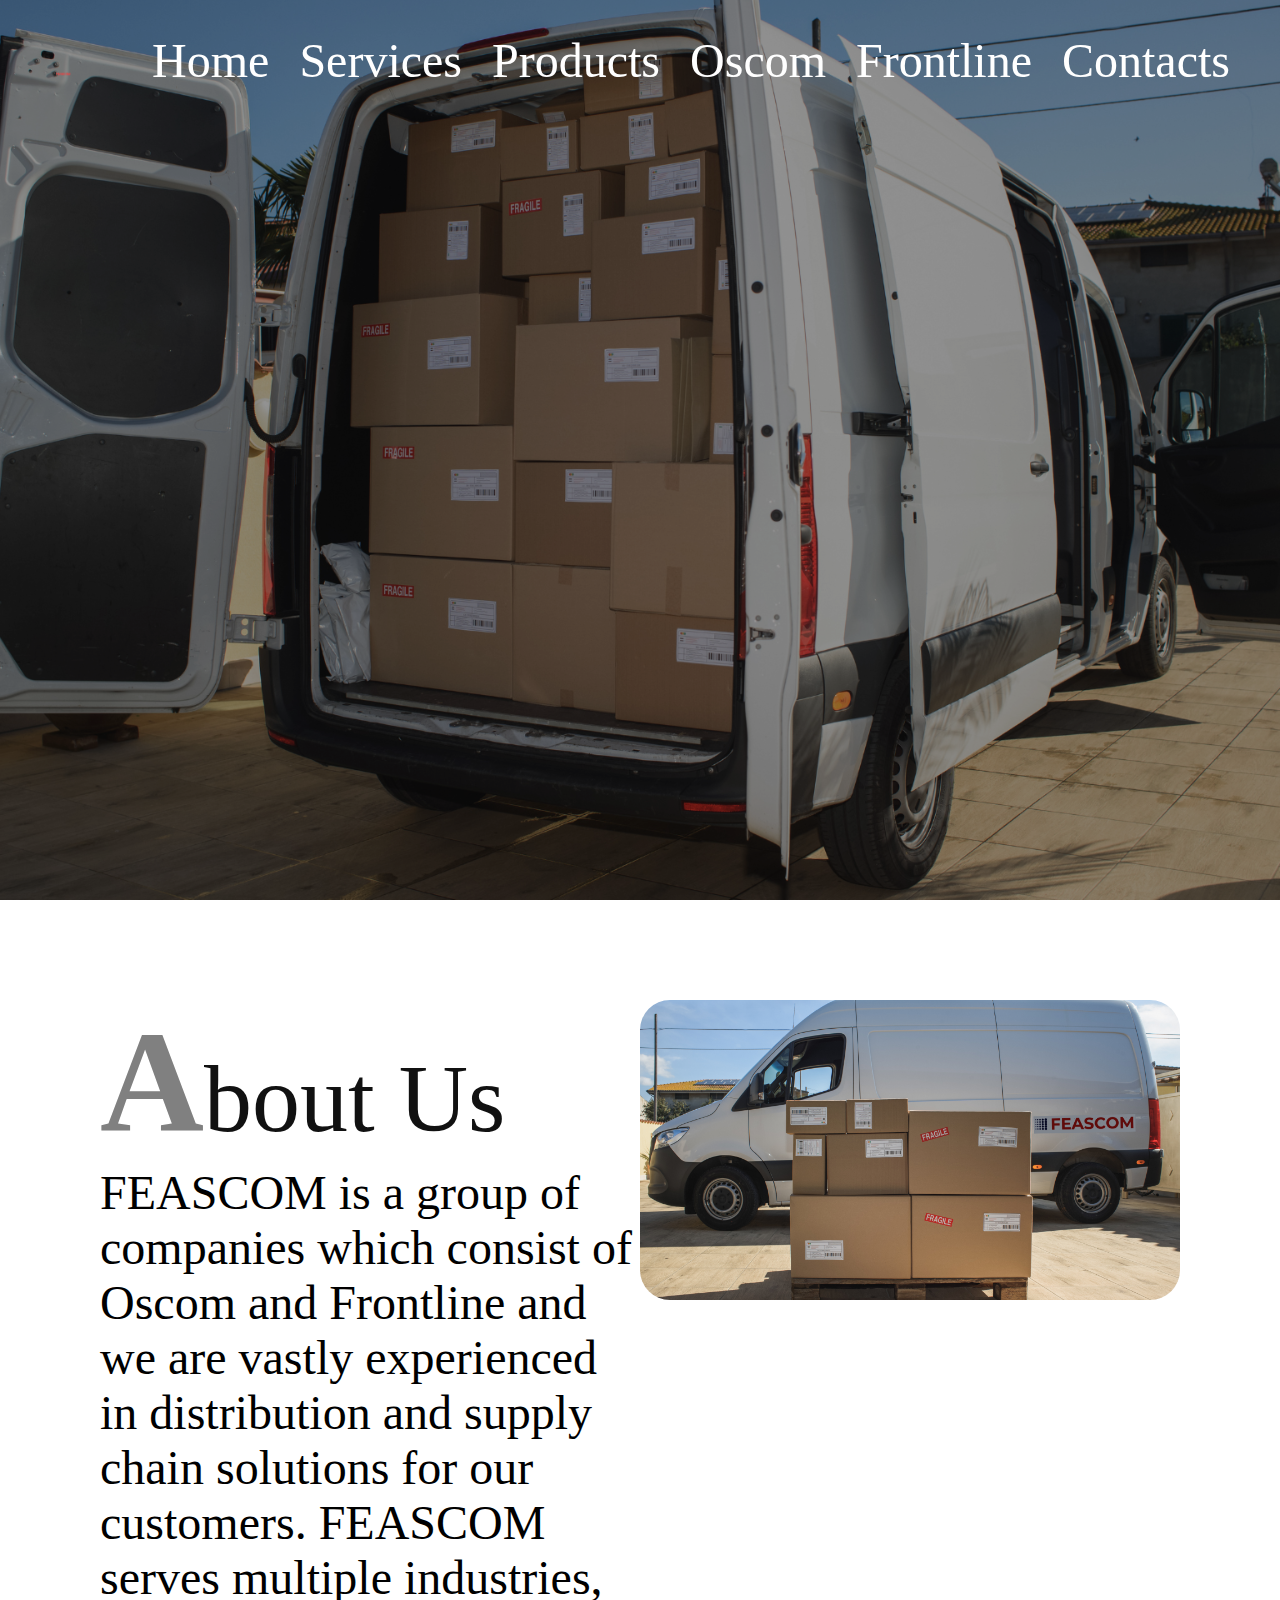
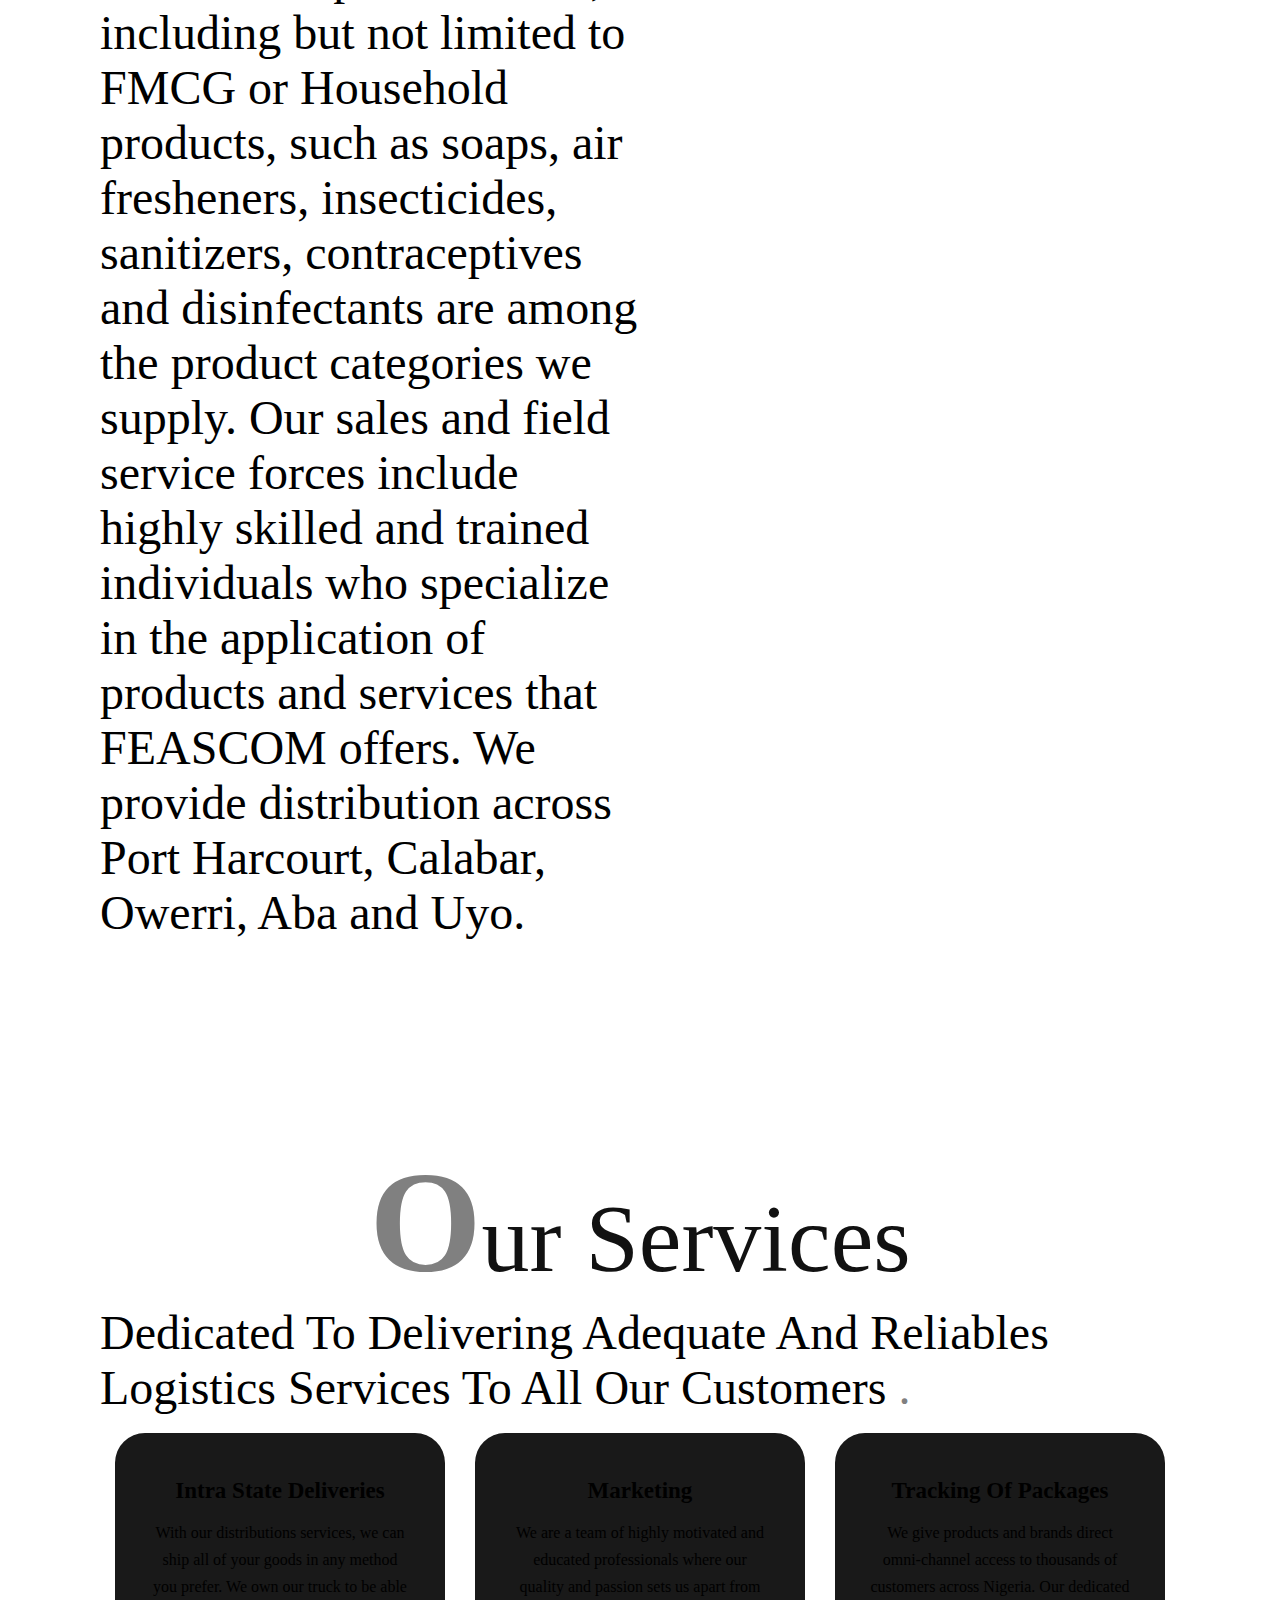
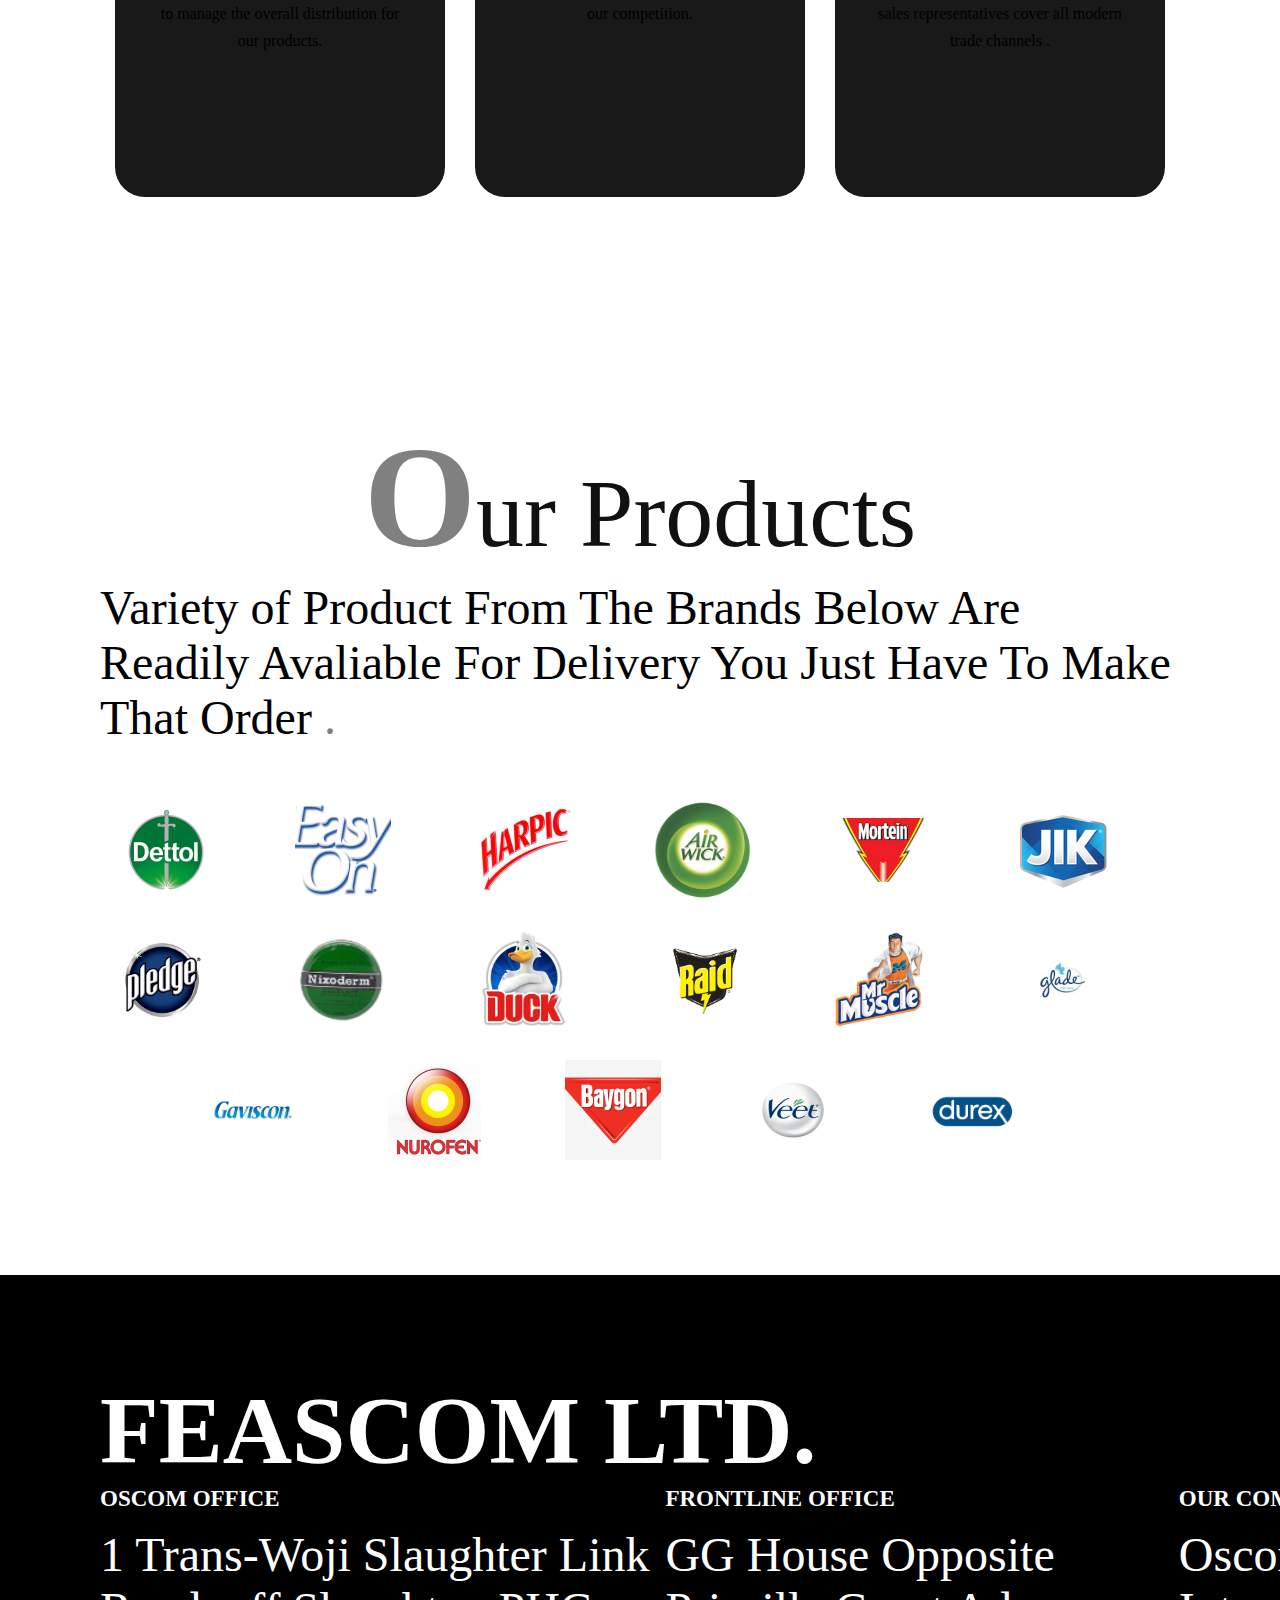
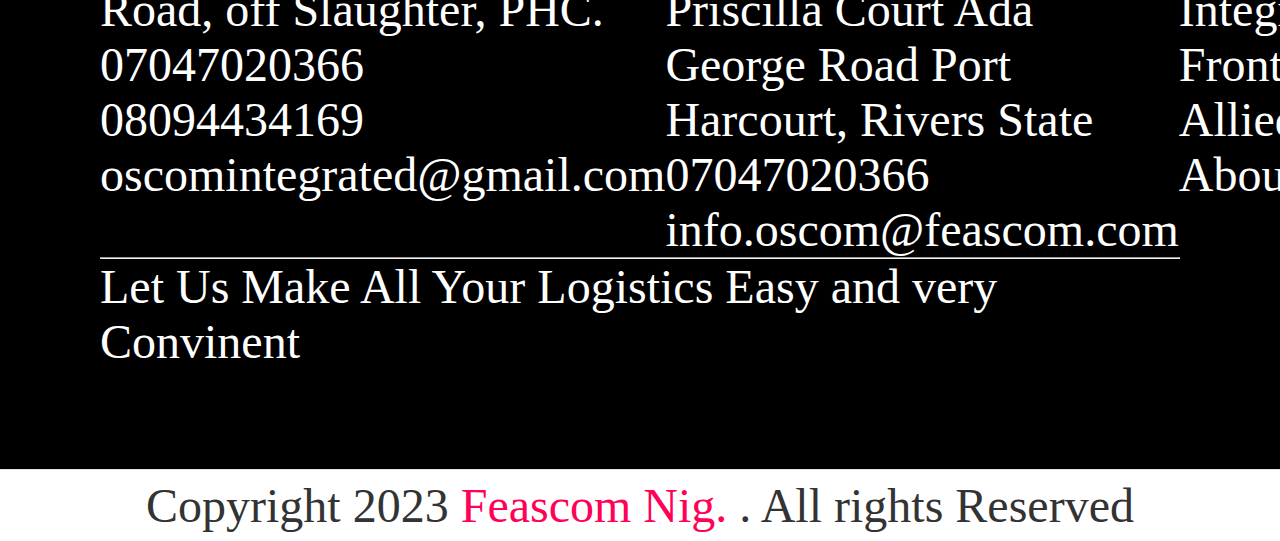
<file: index.html>
<!DOCTYPE html>
<html lang="en">
<head>
    <meta charset="UTF-8">
    <meta http-equiv="X-UA-Compatible" content="IE=edge">
    <meta name="viewport" content="width=device-width, initial-scale=1.0">
    <link rel="stylesheet" href="./css/index.css">
    <link rel="shortcut icon" type="x-icon" href="./images/Feascom title img.png">
    <!-- CSS only -->
    <link href="https://cdn.jsdelivr.net/npm/bootstrap@5.2.3/dist/css/bootstrap.min.css" rel="stylesheet" integrity="sha384-rbsA2VBKQhggwzxH7pPCaAqO46MgnOM80zW1RWuH61DGLwZJEdK2Kadq2F9CUG65" crossorigin="anonymous">
    <link rel="preconnect" href="https://fonts.googleapis.com">
    <link rel="preconnect" href="https://fonts.gstatic.com" crossorigin> 
    <link href="https://fonts.googleapis.com/css2?family=Dancing+Script&display=swap" rel="stylesheet"> 
    <link rel="stylesheet" href="https://cdnjs.cloudflare.com/ajax/libs/font-awesome/6.1.2/css/all.min.css" integrity="sha512-1sCRPdkRXhBV2PBLUdRb4tMg1w2YPf37qatUFeS7zlBy7jJI8Lf4VHwWfZZfpXtYSLy85pkm9GaYVYMfw5BC1A==" crossorigin="anonymous" referrerpolicy="no-referrer" />

    


    <title>FEASCOM</title>
</head>
<body>
    <header>
        <a href="#home" class="logo"><img src="./images/FEASCOM logo 001.png"></a>
        <div class="menuToggle" onclick="toggleMenu();">
            <div class="menu_btn">
                <div class="menu_btn_burger">
        
                </div>
            </div>
        </div>


        <ul class="movement">
            <li><a href="#home" onclick="toggleMenu();">Home</a></li>
            <li><a href="#menu" onclick="toggleMenu();">Services</a></li>
            <li><a href="#experts" onclick="toggleMenu();">Products</a></li>
            <li><a href="./oscom.html" onclick="toggleMenu();">Oscom</a></li>
            <li><a href="./frontline.html" onclick="toggleMenu();">Frontline</a></li>
            <li><a href="#contacts"  onclick="toggleMenu();">Contacts</a></li>
        </ul>
    </header>


    <section id="home">
        <div class="content">
          
        </div>
      
      </section>

    

    



    <section class="about" id="about">
        <div class="row">
            <div class="col50">
                <h2 class="titleText"><span>A</span>bout Us</h2>
                <p>FEASCOM is a group of companies which consist of Oscom and Frontline and we are vastly experienced in distribution and supply chain solutions for our customers. FEASCOM serves multiple industries, including but not limited to FMCG or Household products, such as soaps, air fresheners, insecticides, sanitizers, contraceptives and disinfectants are among the product categories we supply.
                    Our sales and field service forces include highly skilled and trained individuals who specialize in the application of products and services that FEASCOM offers. We provide distribution across Port Harcourt, Calabar, Owerri, Aba and Uyo.
                    </p>
            </div>

            <div class="col50">
                <div class="imgBx">
                    <img src="./images/feascom new logo 001.png" alt="">
                </div>
            </div>
        </div>
    </section>


    <section class="menu" id="menu">
        <div class="title">
            <h2 class="titleText"><span>O</span>ur Services</h2>
            <p>Dedicated To Delivering Adequate And Reliables Logistics Services To All Our Customers <span>.</span> </p>
        </div>

        <div class="col50">
           
            <div class="jbl">
                <div class="card col50">
                    <i class="fa-sharp fa-solid fa-truck-fast"></i>
                    <h5>Intra State Deliveries</h5>
                    <div class="pra">
                        <p>With our distributions services, we can ship all of your goods in any method you prefer. We own our truck to be able to manage the overall distribution for our products.</p>
                        
                    </div>
                </div>
                <div class="card">
                    <i class="fa-solid fa-people-group"></i>
                    <h5>Marketing</h5>
                    <div class="pra">
                       <p>We are a team of highly motivated and educated professionals where our quality and passion sets us apart from our competition.</p>
                    </div>
                </div>
                <div class="card">
                    <i class="fa-solid fa-barcode"></i>
                    <h5>Tracking Of Packages</h5>
                    <div class="pra">
                        <p>We give products and brands direct omni-channel access to thousands of customers across Nigeria. Our dedicated sales representatives cover all modern trade channels .</p>
                    </div>
                </div>
            </div>
        </div>
    </section> 

       <!-- A section for the partners -->

    <section class="experts" id="experts">

        <div class="title">
            <h2 class="titleText"><span>O</span>ur Products</h2>
            <p>Variety of Product From The Brands Below Are Readily Avaliable For Delivery You Just Have To Make That Order <span>.</span> </p>
        </div>
       
        <div class="content">
            <div class="box">
                <div class="imgBx">
                    <img src="./images/dettol.png" alt="">
                </div>

               
            </div>
            <div class="box">
                <div class="imgBx">
                    <img src="./images/easyon.png" alt="">
                </div>

                
            </div>
            <div class="box">
                <div class="imgBx">
                    <img src="./images/harpic.png" alt="">
                </div>

               
            </div>
            <div class="box">
                <div class="imgBx">
                    <img src="./images/air wick.png" alt="">
                </div>

               
            </div>
            <div class="box">
                <div class="imgBx">
                    <img src="./images/mortein.png" alt="">
                </div>

               
            </div>
            <div class="box">
                <div class="imgBx">
                    <img src="./images/Jik.png" alt="">
                </div>

               
            </div>
    
            <div class="box">
                <div class="imgBx">
                    <img src="./images/partner-pledge.png" alt="">
                </div>

               
            </div>
            <div class="box">
                <div class="imgBx">
                    <img src="./images/nxm shot.png" alt="">
                </div>

               
            </div>
            <div class="box">
                <div class="imgBx">
                    <img src="./images/duck-partner.png" alt="">
                </div>

               
            </div>
            <div class="box">
                <div class="imgBx">
                    <img src="./images/raid-partner.png" alt="">
                </div>
            </div>


            <div class="box">
                <div class="imgBx">
                    <img src="./images/mrmuscle-partner.png" alt="">
                </div>

               
            </div>
            <div class="box">
                <div class="imgBx">
                    <img src="./images/glade 001.jpg" alt="">
                </div>

               
            </div>
            <div class="box">
                <div class="imgBx">
                    <img src="./images/gavi 001.png" alt="">
                </div>

               
            </div>
            <div class="box">
                <div class="imgBx">
                    <img src="./images/nurofen.png" alt="">
                </div>

               
            </div>
            <div class="box">
                <div class="imgBx">
                    <img src="./images/baygon-partner.png" alt="">
                </div>

               
            </div>
            <div class="box">
                <div class="imgBx">
                    <img src="./images/veet central.jpg" alt="">
                </div>

               
            </div>
            <div class="box">
                <div class="imgBx">
                    <img src="./images/durex-logo 001.png" alt="">
                </div>

               
            </div>
        </div>
    </section> 


     <!-- A section for Newsletters -->

     <section class="news py-5" id="contacts">
    <div class="container py-5">
        <div class="row">
            <div class="col-lg-9 m-auto text-center">
                <h1>FEASCOM LTD.</h1>
            </div>
        </div>

        <div class="row">
            <div class="col-lg-11">
                <div class="row">
                    <div class="col-lg-3 py-3">
                        <h5 class="pb-3">OSCOM OFFICE</h5>
                        <P><a href="https://www.google.ng/maps/search/1+Trans-Woji+Slaughter+Link+Road,+off%C2%A0Slaughter,%C2%A0PHC./@4.8217873,7.0511061,17z/data=!3m1!4b1?entry=ttu"><i class="fa-solid fa-location-dot" id="red"></i>1 Trans-Woji Slaughter Link Road, off Slaughter, PHC.</a></P>
                        <p><i class="fa-solid fa-phone" id="red"></i> 07047020366</p>
                        <p><i class="fa-solid fa-phone" id="red"></i> 08094434169</p>
                        <p><i class="fa-solid fa-envelope" id="red"></i> <a href="#">oscomintegrated@gmail.com</a></p>
                    </div>
                   
                    <div class="col-lg-3 py-3">
                        <h5 class="pb-3">FRONTLINE OFFICE</h5>
                        <P><a href="https://www.google.com/maps/place/Ada-George+Road,+Port+Harcourt,+Rivers/@4.8295849,6.9739188,17z/data=!3m1!4b1!4m6!3m5!1s0x1069ce596a0b4537:0xaa93bb406ea7db26!8m2!3d4.8295796!4d6.9764937!16s%2Fg%2F1tds90jl?entry=ttu"><i class="fa-solid fa-location-dot" id="red"></i> GG House Opposite Priscilla Court Ada George Road Port Harcourt, Rivers State</a></P>
                        <p><i class="fa-solid fa-phone" id="red"></i> 07047020366</p>
                        <p><i class="fa-solid fa-envelope" id="red"></i> <a href="#">info.oscom@feascom.com</a></p>
                    </div>
                    <div class="col-lg-3 py-3">
                        <h5 class="pb-3">OUR COMPANY</h5>
                        <P><i class="fa-solid fa-building" id="red"></i> <a target="_blank" href="./oscom.html">Oscom Integrated</a></P>
                        <P><i class="fa-solid fa-building" id="red"></i> <a target="_blank" href="./frontline.html">Frontline Allied</a></P>
                        <p><i class="fa-solid fa-circle-info" id="red"></i><a href="#about" onclick="toggleMenu();"> About Us</a></p>
                    </div>
                    <div class="col-lg-3 py-3">
                        <h5 class="pb-3">SOCIAL MEDIA</h5>
                        <span><i class=" fab fa-facebook"></i></span>
                        <span><i class="fab fa-instagram"></i></span>
                        <span><i class="fab fa-twitter"></i></span>
                        <span><i class="fab fa-google-plus"></i></span>
                    </div>
                </div>
            </div>
        </div>
        <hr>
        <p class="text-center">Let Us Make All Your Logistics Easy and very Convinent</p>
    </div>
    </section>
    

    <!-- copyright section -->


    <div class="copyrightText">
        <p>Copyright 2023 <a href="#carouselExampleDark" onclick="toggleMenu();">Feascom Nig.</a> . All rights Reserved</p>
    </div>




    <script src="./js/script.js"></script>
    <!-- JavaScript Bundle with Popper -->
    <script src="https://cdn.jsdelivr.net/npm/bootstrap@5.2.3/dist/js/bootstrap.bundle.min.js" integrity="sha384-kenU1KFdBIe4zVF0s0G1M5b4hcpxyD9F7jL+jjXkk+Q2h455rYXK/7HAuoJl+0I4" crossorigin="anonymous"></script>

</body>
</html>
</file>
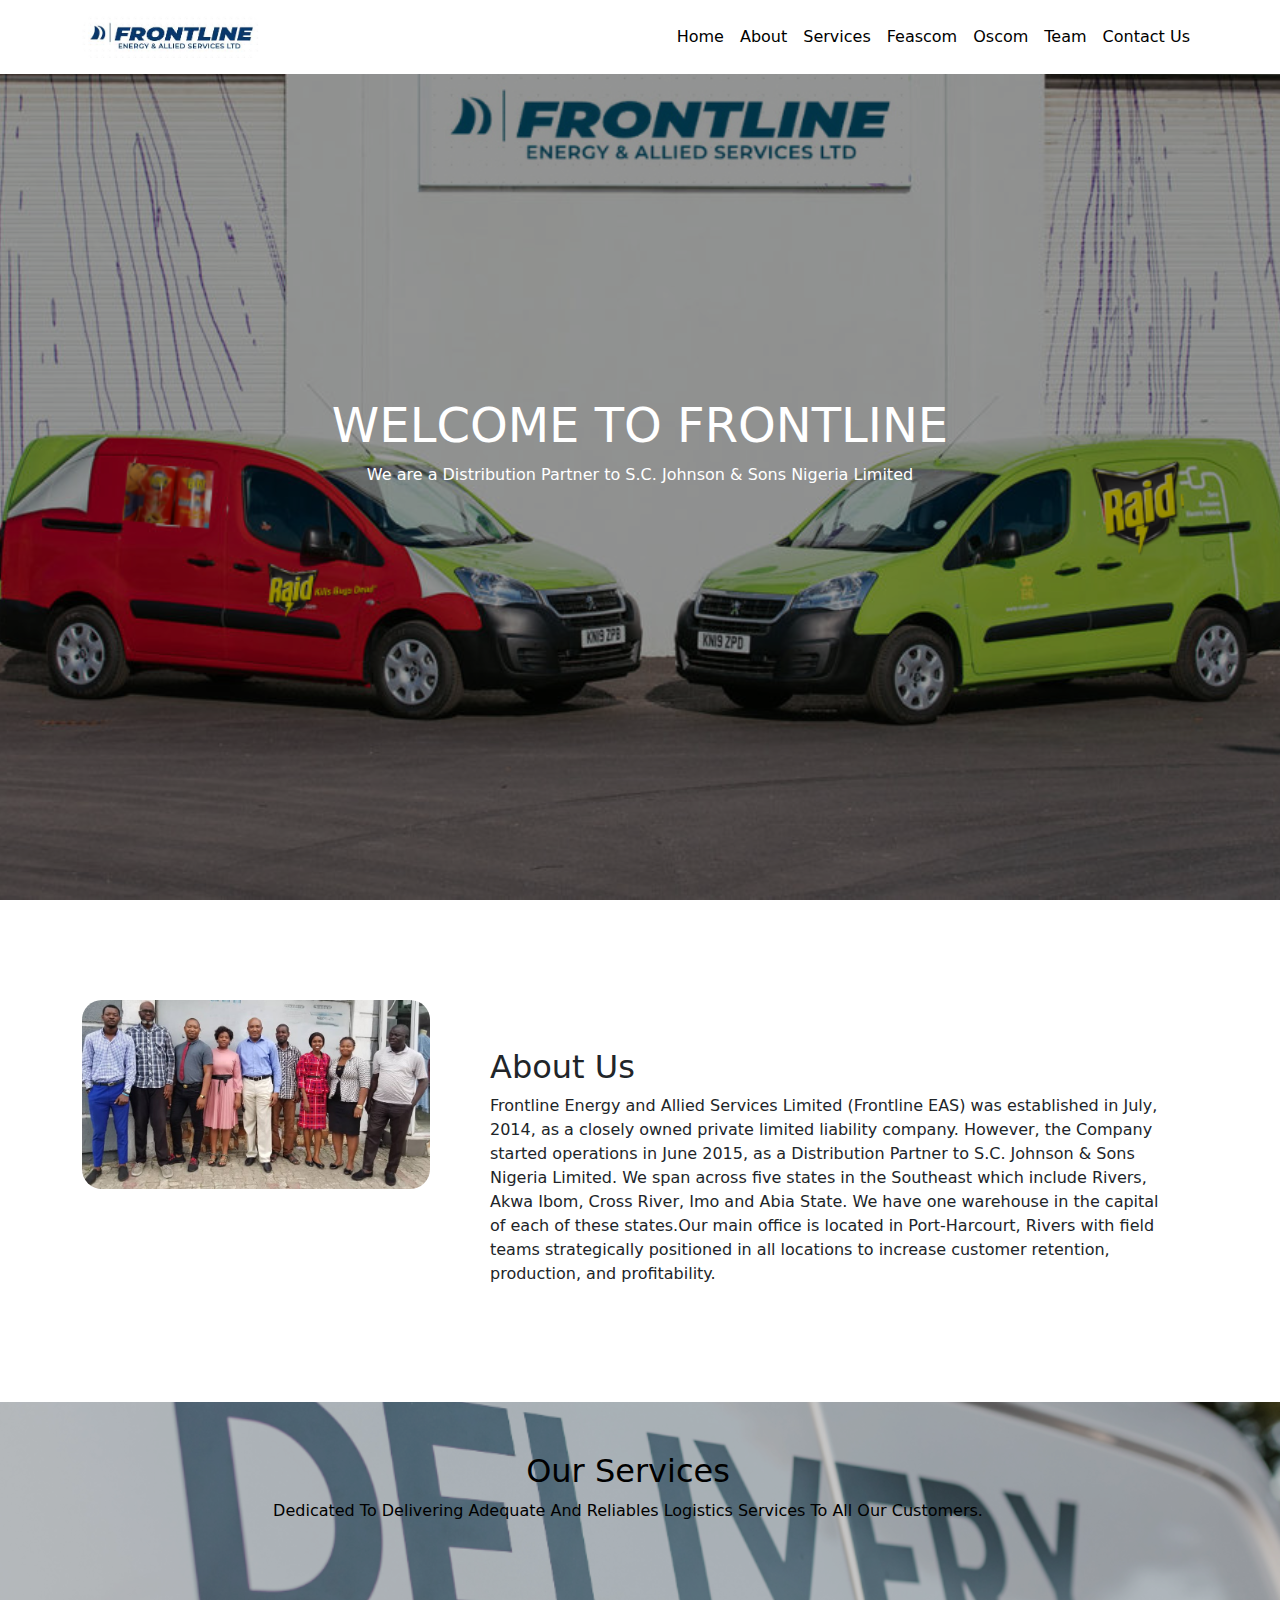
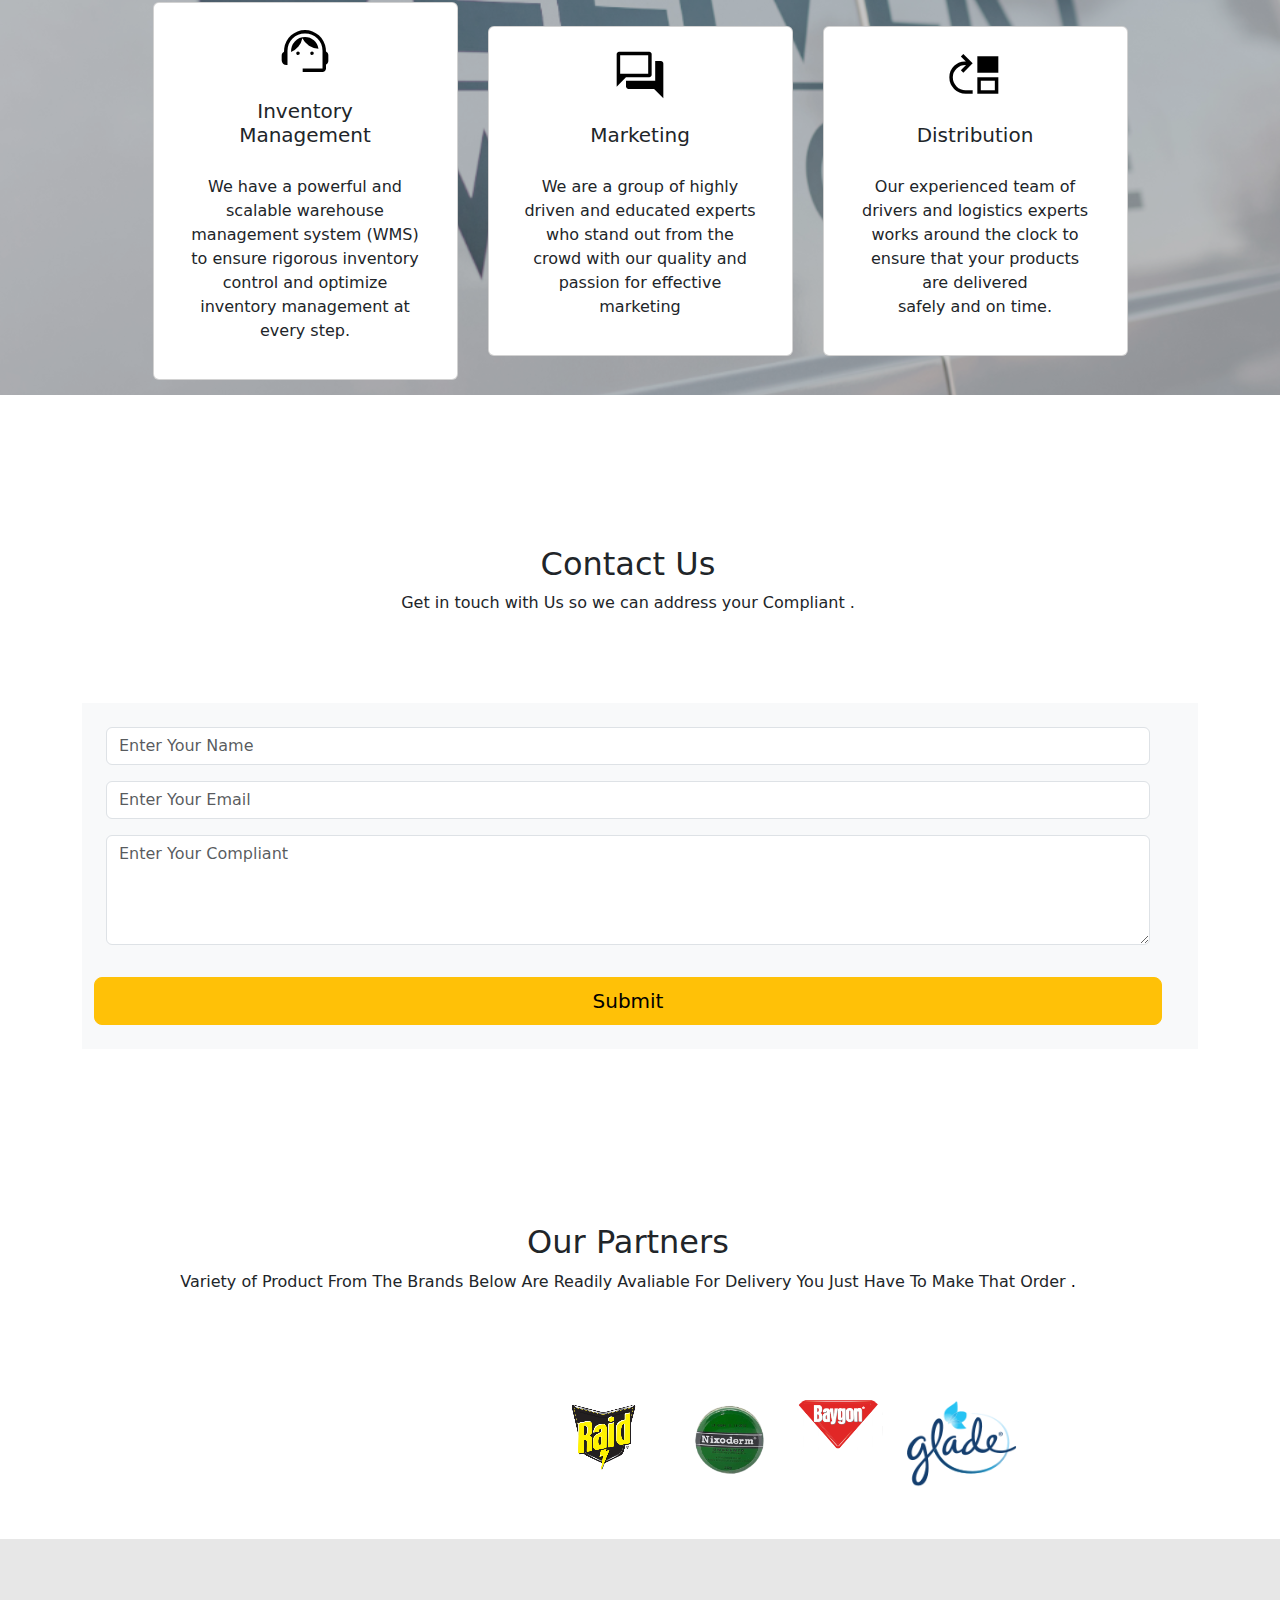
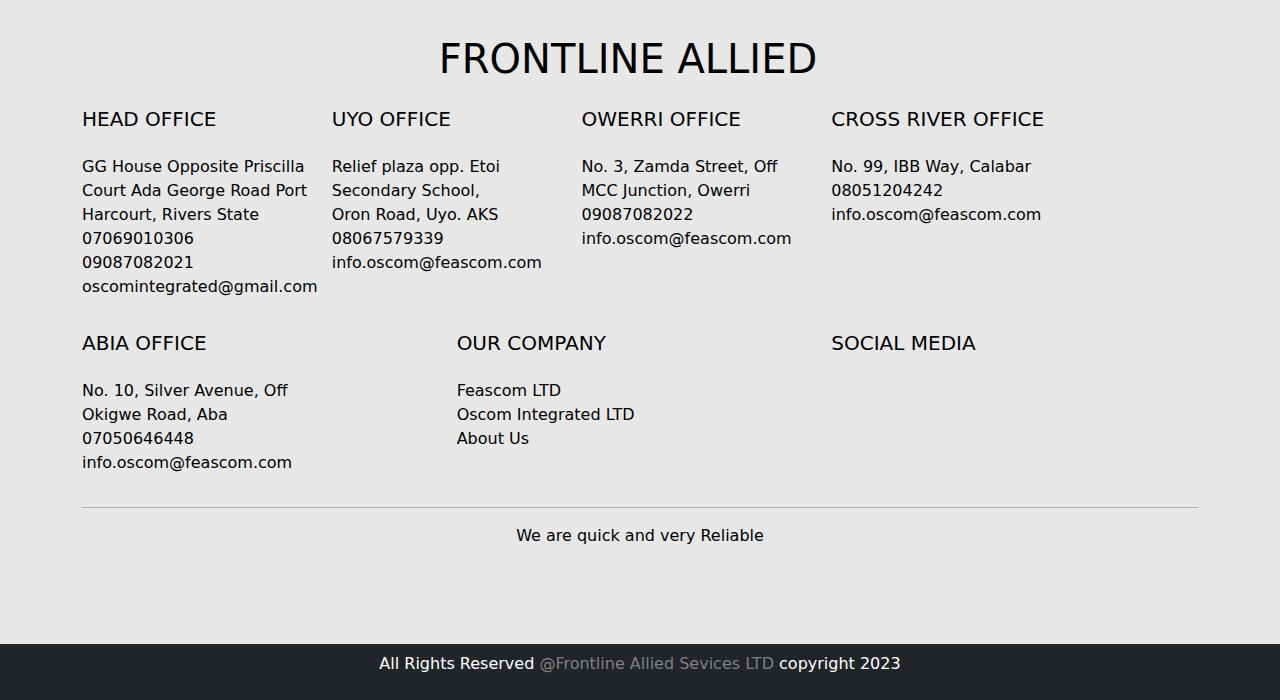
<file: frontline.html>
<!DOCTYPE html>
<html lang="en">
<head>
    <meta charset="UTF-8">
    <meta http-equiv="X-UA-Compatible" content="IE=edge">
    <meta name="viewport" content="width=device-width, initial-scale=1.0">
    <link rel="stylesheet" href="./css/frontline.css">
    <link rel="shortcut icon" type="x-icon" href="./images/frontline logo.jpg">
    <link rel="stylesheet" href="https://fonts.googleapis.com/css2?family=Material+Symbols+Outlined:opsz,wght,FILL,GRAD@48,400,0,0" />
    <link rel="stylesheet" href="https://cdn.jsdelivr.net/npm/bootstrap-icons@1.10.3/font/bootstrap-icons.css">
    <link href="https://cdn.jsdelivr.net/npm/bootstrap@5.3.0-alpha1/dist/css/bootstrap.min.css" rel="stylesheet">
    <link rel="stylesheet" href="https://cdnjs.cloudflare.com/ajax/libs/font-awesome/6.1.2/css/all.min.css" integrity="sha512-1sCRPdkRXhBV2PBLUdRb4tMg1w2YPf37qatUFeS7zlBy7jJI8Lf4VHwWfZZfpXtYSLy85pkm9GaYVYMfw5BC1A==" crossorigin="anonymous" referrerpolicy="no-referrer" />
    <title>Frontline</title>
</head>
<body>
    <nav class="navbar navbar-expand-lg bg-white fixed-top">
  <div class="container">
    <a class="navbar-brand" href="#home"><img src="./images/frontline logo.jpg" alt=""></a>
    <button class="navbar-toggler" type="button" data-bs-toggle="collapse" data-bs-target="#navbarSupportedContent" aria-controls="navbarSupportedContent" aria-expanded="false" aria-label="Toggle navigation">
      <span class="navbar-toggler-icon"></span>
    </button>
    <div class="collapse navbar-collapse" id="navbarSupportedContent">
      <ul class="navbar-nav ms-auto mb-2 mb-lg-0">
        <li class="nav-item">
          <a class="nav-link" href="#home">Home</a>
        </li>
        <li class="nav-item">
          <a class="nav-link" href="#about">About</a>
        </li>
        <li class="nav-item">
          <a class="nav-link" href="#services">Services</a>
        </li>
        <li class="nav-item">
          <a class="nav-link" href="./index.html">Feascom</a>
        </li>
        <li class="nav-item">
          <a class="nav-link" href="./oscom.html">Oscom</a>
        </li>
        <li class="nav-item">
          <a class="nav-link" href="#team">Team</a>
        </li>
        <li class="nav-item">
          <a class="nav-link" href="#contact">Contact Us</a>
        </li>
    
      </ul>
    </div>
  </div>
</nav>

<!-- the first page  -->
<section id="home">
  <div class="content">
   <h2>WELCOME TO FRONTLINE</h2>
   <p>We are a Distribution Partner to S.C. Johnson & Sons Nigeria Limited</p>
  </div>

</section>

  <!-- The about section -->

  <section id="about" class="about section-padding">
    <div class="container">
      <div class="row">
        <div class="col-lg-4 col-md-12 col-12">
          <div class="about-img">
            <img src="./images/Group Pix1 frontline.jpg" class="img-fluid">
          </div>
        </div>



        <div class="col-lg-8 col-md-12 col-12 ps-lg-5 mt-md-5">
          <div class="about-text">
            <h2>About Us</h2>
            <p>
              Frontline Energy and Allied Services Limited (Frontline EAS) was established in July, 2014,
               as a closely owned private limited liability company. However, the Company started operations 
               in June 2015, as a Distribution Partner to S.C. Johnson & Sons Nigeria Limited. We span across five states in the Southeast which include Rivers, Akwa Ibom, 
                Cross River, 
              Imo and Abia State. We have one warehouse in the capital of each of these states.Our main office is located in Port-Harcourt, Rivers with field teams strategically positioned in all locations to increase customer retention, production, and profitability.
            </p>
          </div>
        </div>
      </div>
    </div>
  </section>


 

  <!-- The service Section -->

  <section class="menu" id="services">
    <div class="container">
      <div class="row">
        <div class="col-md-12">
          <div class="section-header title text-center pb-5">
            <h2>Our Services</h2>
            <p>Dedicated To Delivering Adequate And Reliables Logistics Services To All Our Customers.</p>
          </div>
        </div>
      </div>

    <div class="col50">
       
        <div class="jbl">
            <div class="card col50">
              
                <span class="material-symbols-outlined">
                  support_agent
                  </span>
                <h5>Inventory Management</h5>
                <div class="pra">
                  <p> We have a powerful and scalable warehouse management system (WMS) to ensure rigorous inventory control and optimize inventory management at every step. </p>
                    
                </div>
            </div>
            <div class="card">
              <span class="material-symbols-outlined">
                forum
                </span>
                <h5>Marketing</h5>
                <div class="pra">
                   <p>We are a group of highly driven and educated experts who stand out from the crowd with our quality and passion for effective marketing</p>
                </div>
            </div>
            <div class="card">
              <span class="material-symbols-outlined">
                move_up
                </span>
              
                <h5>Distribution</h5>
                <div class="pra">
                    <p> Our experienced team of drivers and logistics experts works around the clock to ensure that your products are delivered safely and on time.</p>
                </div>
            </div>
        </div>
    </div>
</section>

 <!-- The section for team -->


  

  

 


  <!-- The contact us section -->

  <section id="contact" class="contact section-padding">
    <div class="container">
      <div class="row">
        <div class="col-md-12">
          <div class="section-header text-center pb-5">
            <h2>Contact Us</h2>
            <p>Get in touch with Us so we can address your Compliant .</p>
          </div>
        </div>
      </div>

      <div class="row m-0">
          <div class="col-md-12 p-0 pt-4 pb-4">
              <form action="#" class="bg-light p-4 m-auto">
                <div class="row">
                  <div class="col-md-12">
                    <div class="mb-3">
                        <input type="text" class="form-control" required placeholder="Enter Your Name">
                    </div>
                  </div>
                  <div class="col-md-12">
                    <div class="mb-3">
                        <input type="email" class="form-control" required placeholder="Enter Your Email">
                    </div>
                  </div>
                  <div class="col-md-12">
                    <div class="mb-3">
                        <textarea rows="4" required class="form-control" placeholder="Enter Your Compliant"></textarea>
                    </div>
                  </div>
                  <button class="btn btn-warning btn-lg btn-block mt-3">
                    Submit
                  </button>
              </div>
              </form>
          </div>
      </div>

     
    </div>
  </section>

  <!-- The Partners section -->

  <section class="partners">
    <div class="container">
      <div class="row">
        <div class="col-md-12">
          <div class="section-header text-center pb-5">
              <h2>Our Partners</h2>
              <p>Variety of Product From The Brands Below Are Readily Avaliable For Delivery You Just Have To Make That Order <span>.</span> </p>
          </div>
        </div>
      </div>

      <div class="wrapper">
        <div class="item">
            <img src="./images/shot blank.png">
        </div>
        <div class="item">
            <img src="./images/shot blank.png">
        </div>
        <div class="item">
            <img src="./images/raid shot.png">
        </div>
        <div class="item">
            <img src="./images/nxm shot.png">
        </div>
       
        <div class="item">
            <img src="./images/bay shot.png">
        </div>
        
        <div class="item">
          <img src="./images/glade shot.png">
        </div>

        <div class="item">
          <img src="./images/shot blank.png">
      </div>
        
       
      </div>

     
  </section>

  <!-- The Newsletters section -->

  <section class="news py-5">
    <div class="container py-5">
        <div class="row">
            <div class="col-lg-9 m-auto text-center">
                <a href="#home"><h1>FRONTLINE ALLIED</h1></a>
               
            </div>
        </div>

        <div class="row">
            <div class="col-lg-11">
                <div class="row">
                    <div class="col-lg-3 py-3">
                        <h5 class="pb-3">HEAD OFFICE</h5>
                        <P><a href="https://www.google.com/maps/place/Ada-George+Road,+Port+Harcourt,+Rivers/@4.8295849,6.9739188,17z/data=!3m1!4b1!4m6!3m5!1s0x1069ce596a0b4537:0xaa93bb406ea7db26!8m2!3d4.8295796!4d6.9764937!16s%2Fg%2F1tds90jl?entry=ttu"><i class="fa-solid fa-location-dot" id="red"></i> GG House Opposite Priscilla Court Ada George Road Port Harcourt, Rivers State</a></P>
                        <p><i class="fa-solid fa-phone" id="red"></i> 07069010306</p>
                        <p><i class="fa-solid fa-phone" id="red"></i> 09087082021</p>
                        <p><i class="fa-solid fa-envelope" id="red"></i> <a href="#">oscomintegrated@gmail.com</a></p>
                    </div>
                   
                    <div class="col-lg-3 py-3">
                        <h5 class="pb-3">UYO OFFICE</h5>
                        <P><a href="https://www.google.com/maps/place/Etoi+Secondary+School/@4.9861554,7.9784398,17.29z/data=!4m6!3m5!1s0x1067f7be143a7883:0x584df085520763cc!8m2!3d4.9864136!4d7.9821615!16s%2Fg%2F11dzvfx18g?entry=ttu"><i class="fa-solid fa-location-dot" id="red"></i> Relief plaza opp. Etoi Secondary School, Oron Road, Uyo. AKS</a></P>
                        <p><i class="fa-solid fa-phone" id="red"></i>08067579339</p>
                        <p><i class="fa-solid fa-envelope" id="red"></i> <a href="#">info.oscom@feascom.com</a></p>
                    </div>
                    <div class="col-lg-3 py-3">
                        <h5 class="pb-3">OWERRI OFFICE</h5>
                        <P><a href="https://www.google.com/maps/search/No.+3,+Zamda+Street,+Off+MCC+Junction,+Owerri/@5.5130961,6.9911495,12z/data=!3m1!4b1?entry=ttu"><i class="fa-solid fa-location-dot" id="red"></i>No. 3, Zamda Street, Off MCC Junction, Owerri</a></P>
                        <p><i class="fa-solid fa-phone" id="red"></i>09087082022</p>
                        <p><i class="fa-solid fa-envelope" id="red"></i> <a href="#">info.oscom@feascom.com</a></p>
                    </div>
                    <div class="col-lg-3 py-3">
                        <h5 class="pb-3">CROSS RIVER OFFICE</h5>
                        <P><a href="https://www.google.com/maps/place/99+IBB+Way,+Akim+Qua+Town+540281,+Calabar,+Cross+River/@4.9625503,8.3448707,17z/data=!3m1!4b1!4m6!3m5!1s0x106786547e946591:0x2f884782b10252a!8m2!3d4.962545!4d8.3474456!16s%2Fg%2F11scx_n40c?entry=ttu"><i class="fa-solid fa-location-dot" id="red"></i>No. 99, IBB Way, Calabar</a></P>
                        <p><i class="fa-solid fa-phone" id="red"></i>08051204242</p>
                        <p><i class="fa-solid fa-envelope" id="red"></i> <a href="#">info.oscom@feascom.com</a></p>
                    </div>

                    <div class="col-lg-3 py-3">
                        <h5 class="pb-3">ABIA OFFICE</h5>
                        <P><a href="https://www.google.com/maps/search/+No.+10,+Silver+Avenue,+Off+Okigwe+Road,+Aba/@5.2797656,6.9131568,10.38z?entry=ttu"><i class="fa-solid fa-location-dot" id="red"></i>No. 10, Silver Avenue, Off Okigwe Road, Aba</a></P>
                        <p><i class="fa-solid fa-phone" id="red"></i> 07050646448</p>
                        <p><i class="fa-solid fa-envelope" id="red"></i> <a href="#">info.oscom@feascom.com</a></p>
                    </div>
                    <div class="col-lg-3 py-3">
                        <h5 class="pb-3">OUR COMPANY</h5>
                        <P><i class="fa-solid fa-building" id="red"></i> <a href="./index.html">Feascom LTD</a></P>
                        <P><i class="fa-solid fa-building" id="red"></i> <a href="./oscom.html">Oscom Integrated LTD</a></P>
                        <p><i class="fa-solid fa-circle-info" id="red"></i><a href="#about" onclick="toggleMenu();"> About Us</a></p>
                    </div>
                    <div class="col-lg-3 py-3">
                        <h5 class="pb-3">SOCIAL MEDIA</h5>
                        <span><i class=" fab fa-facebook"></i></span>
                        <span><i class="fab fa-instagram"></i></span>
                        <span><i class="fab fa-twitter"></i></span>
                        <span><i class="fab fa-google-plus"></i></span>
                    </div>
                </div>
            </div>
        </div>
        <hr>
        <p class="text-center">We are quick and very Reliable</p>
    </div>
  </section>

  <!-- The footer sectiom -->

    <footer class="bg-dark p-2 text-center">
      <div class="container">
        <p class="text-white">All Rights Reserved <span><a href="#home">@Frontline Allied Sevices LTD</a></span> copyright 2023</p>
      </div>
    </footer>

    <script src="https://cdn.jsdelivr.net/npm/bootstrap@5.3.0-alpha1/dist/js/bootstrap.min.js" ></script>
</body>
</html>
</file>
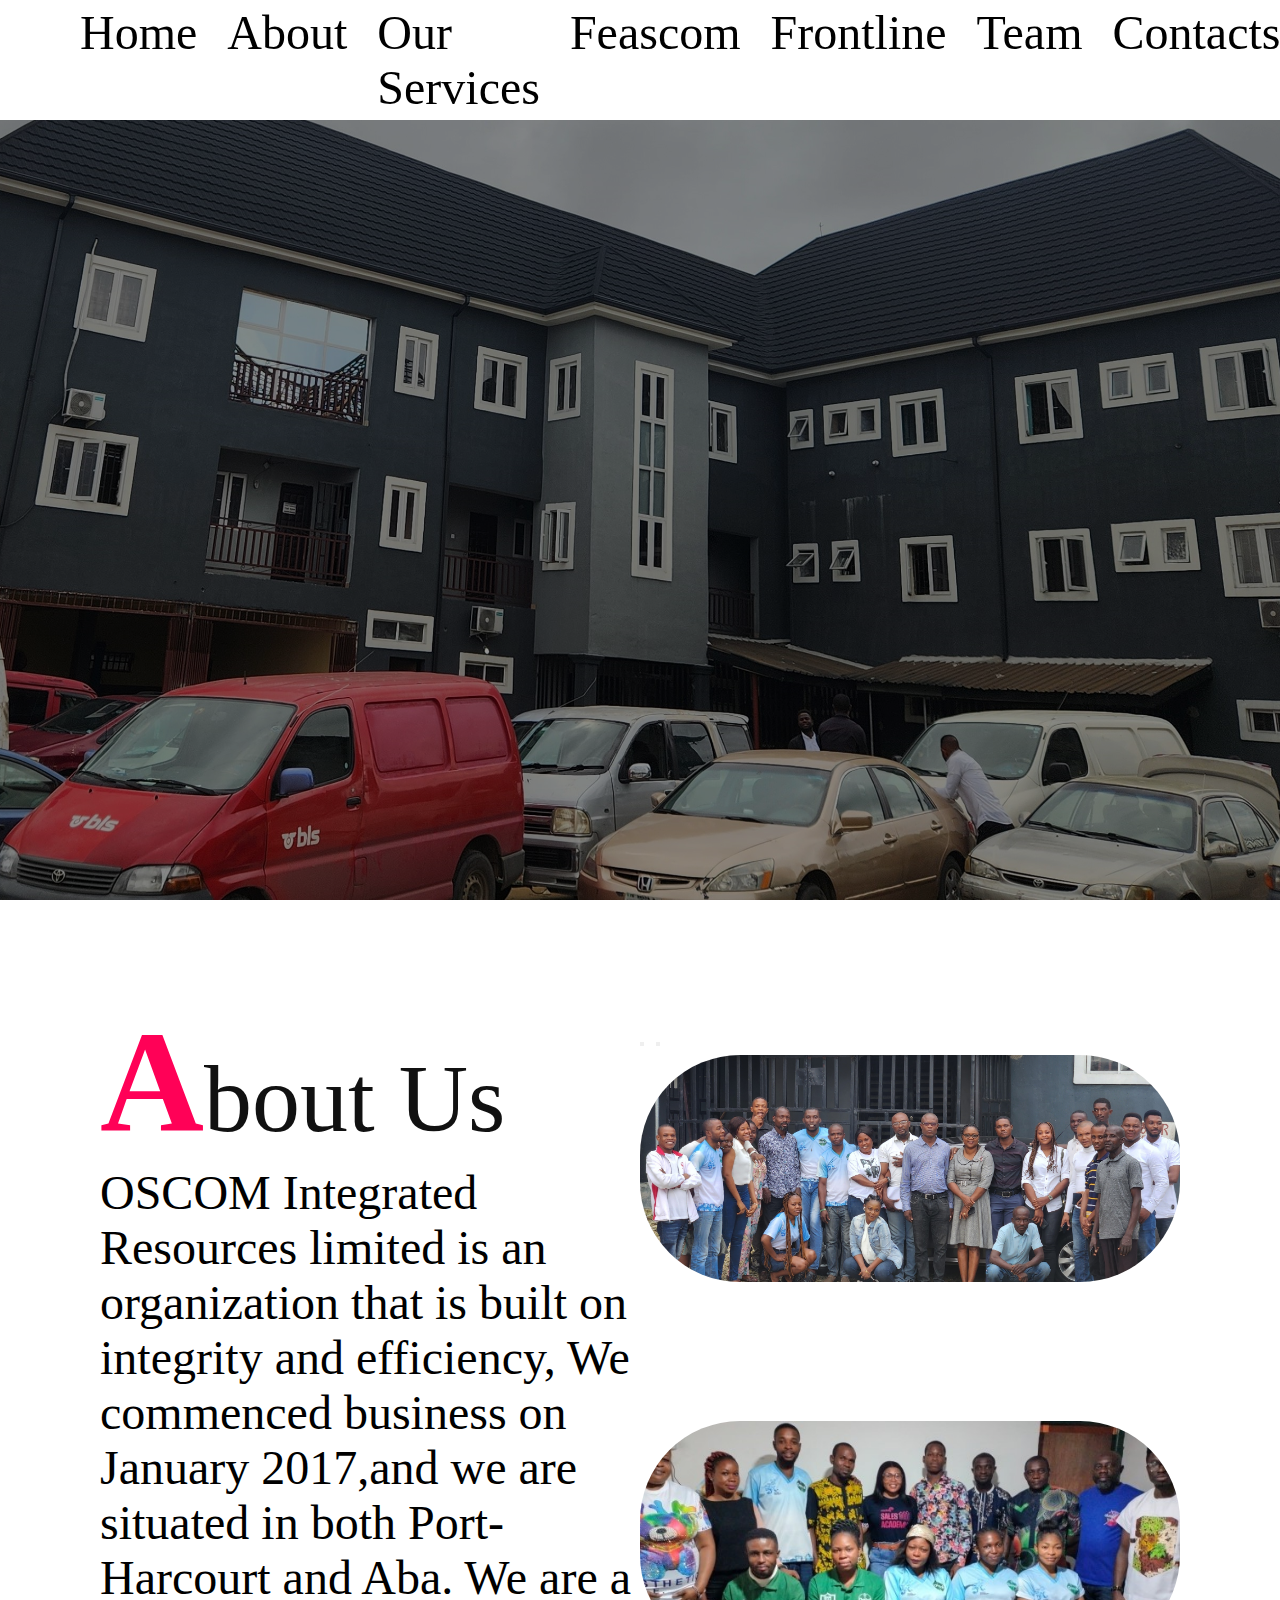
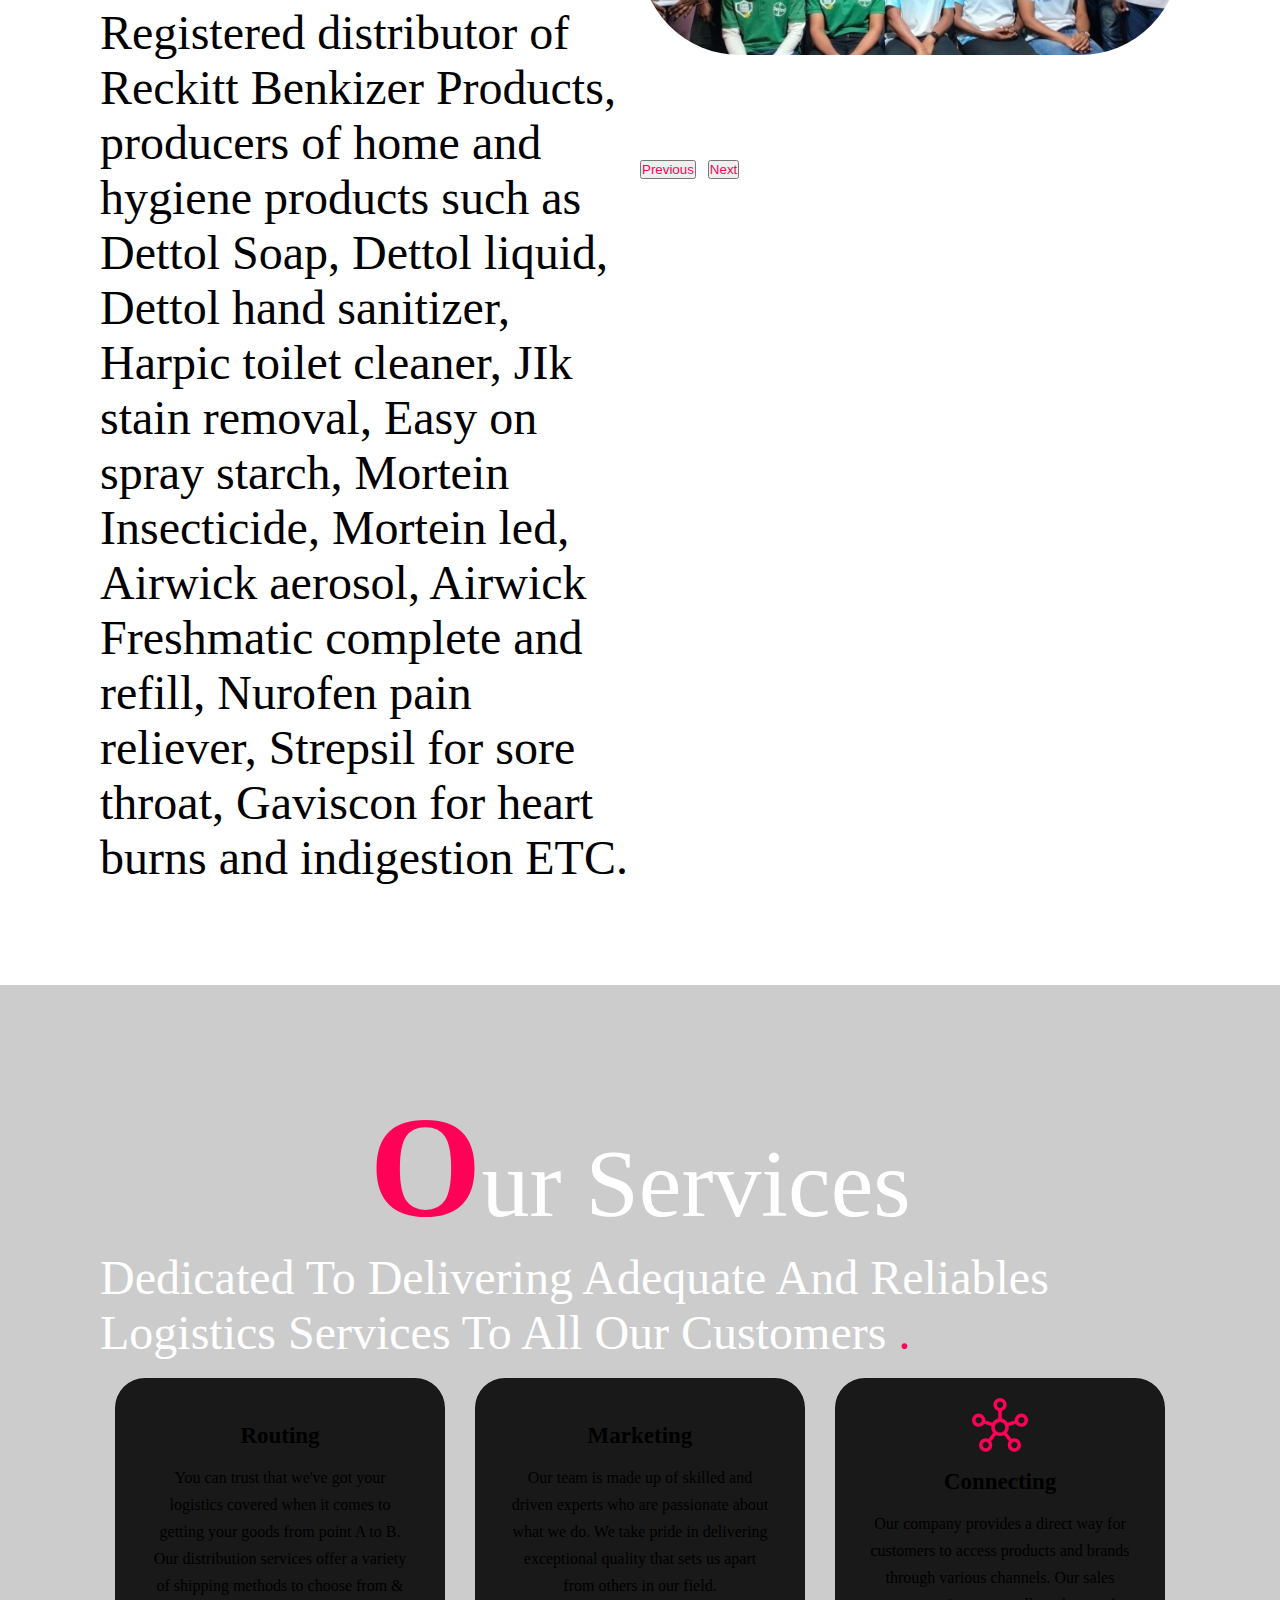
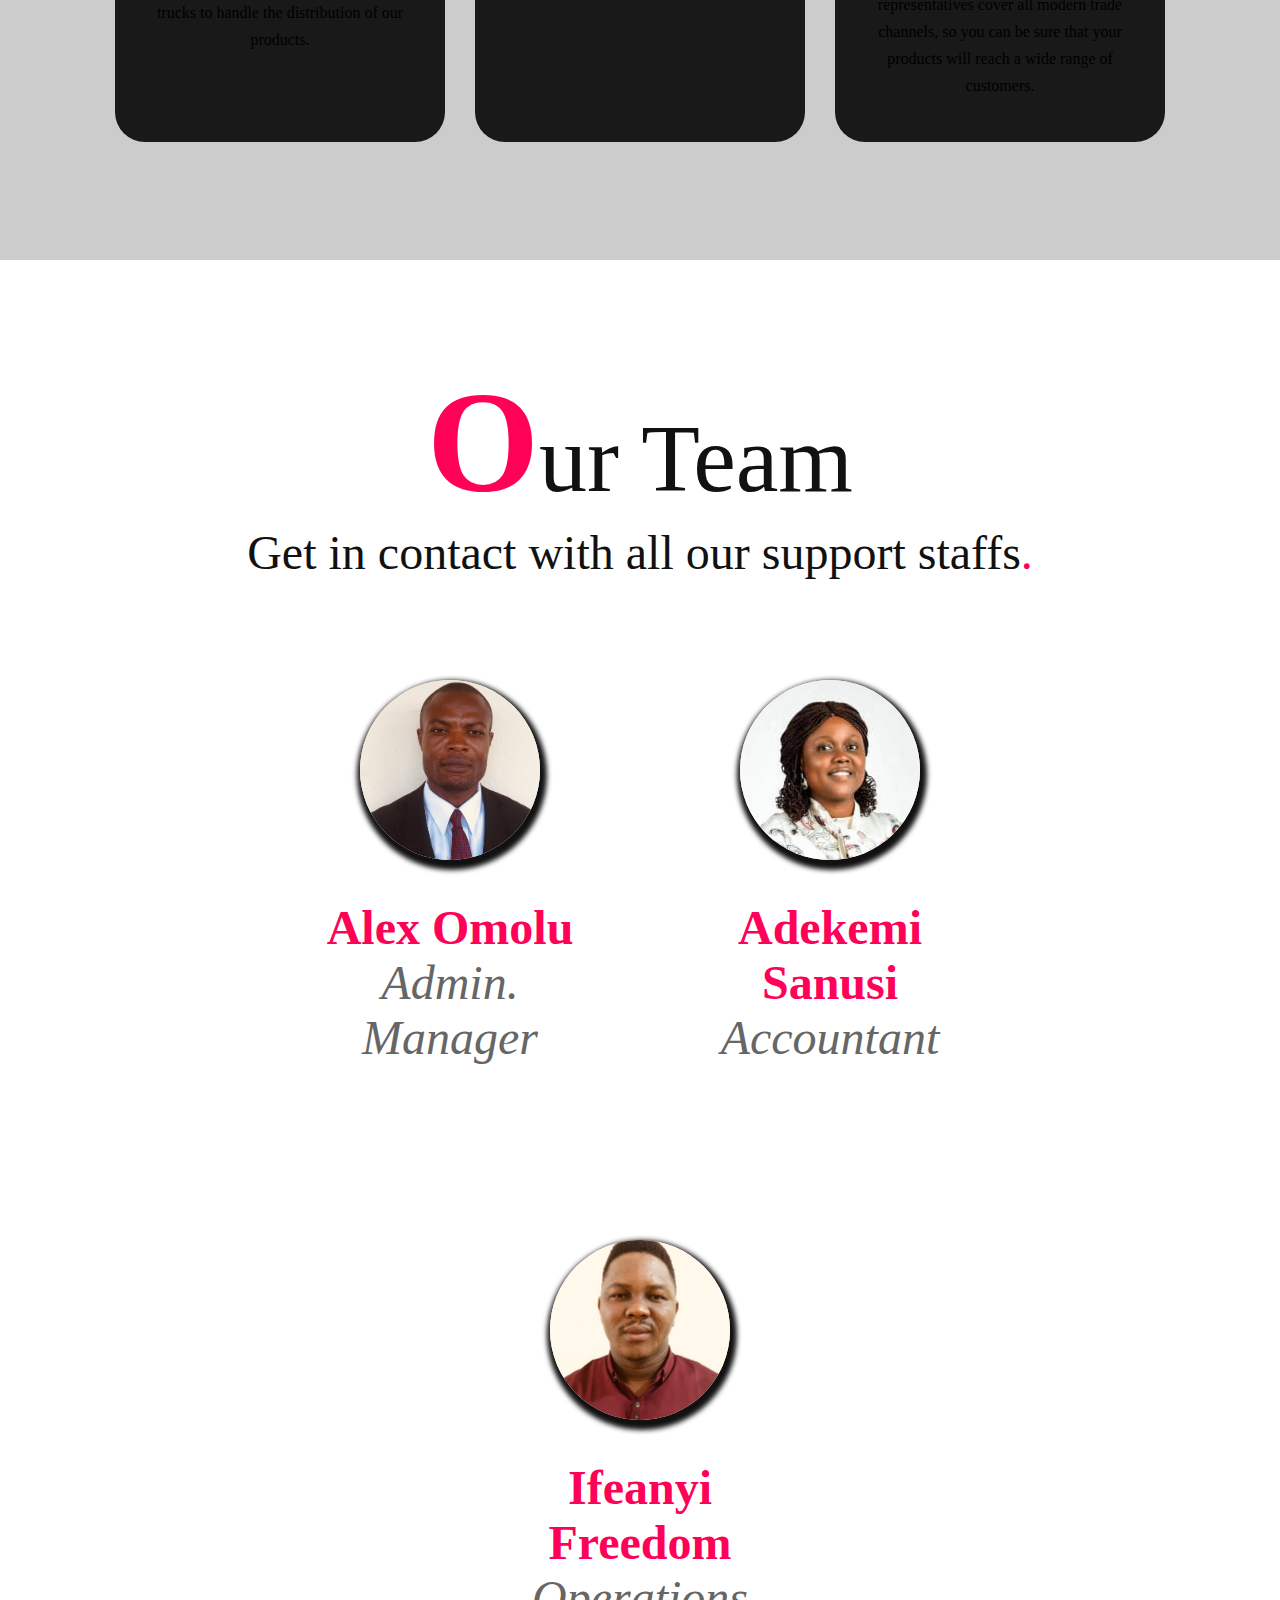
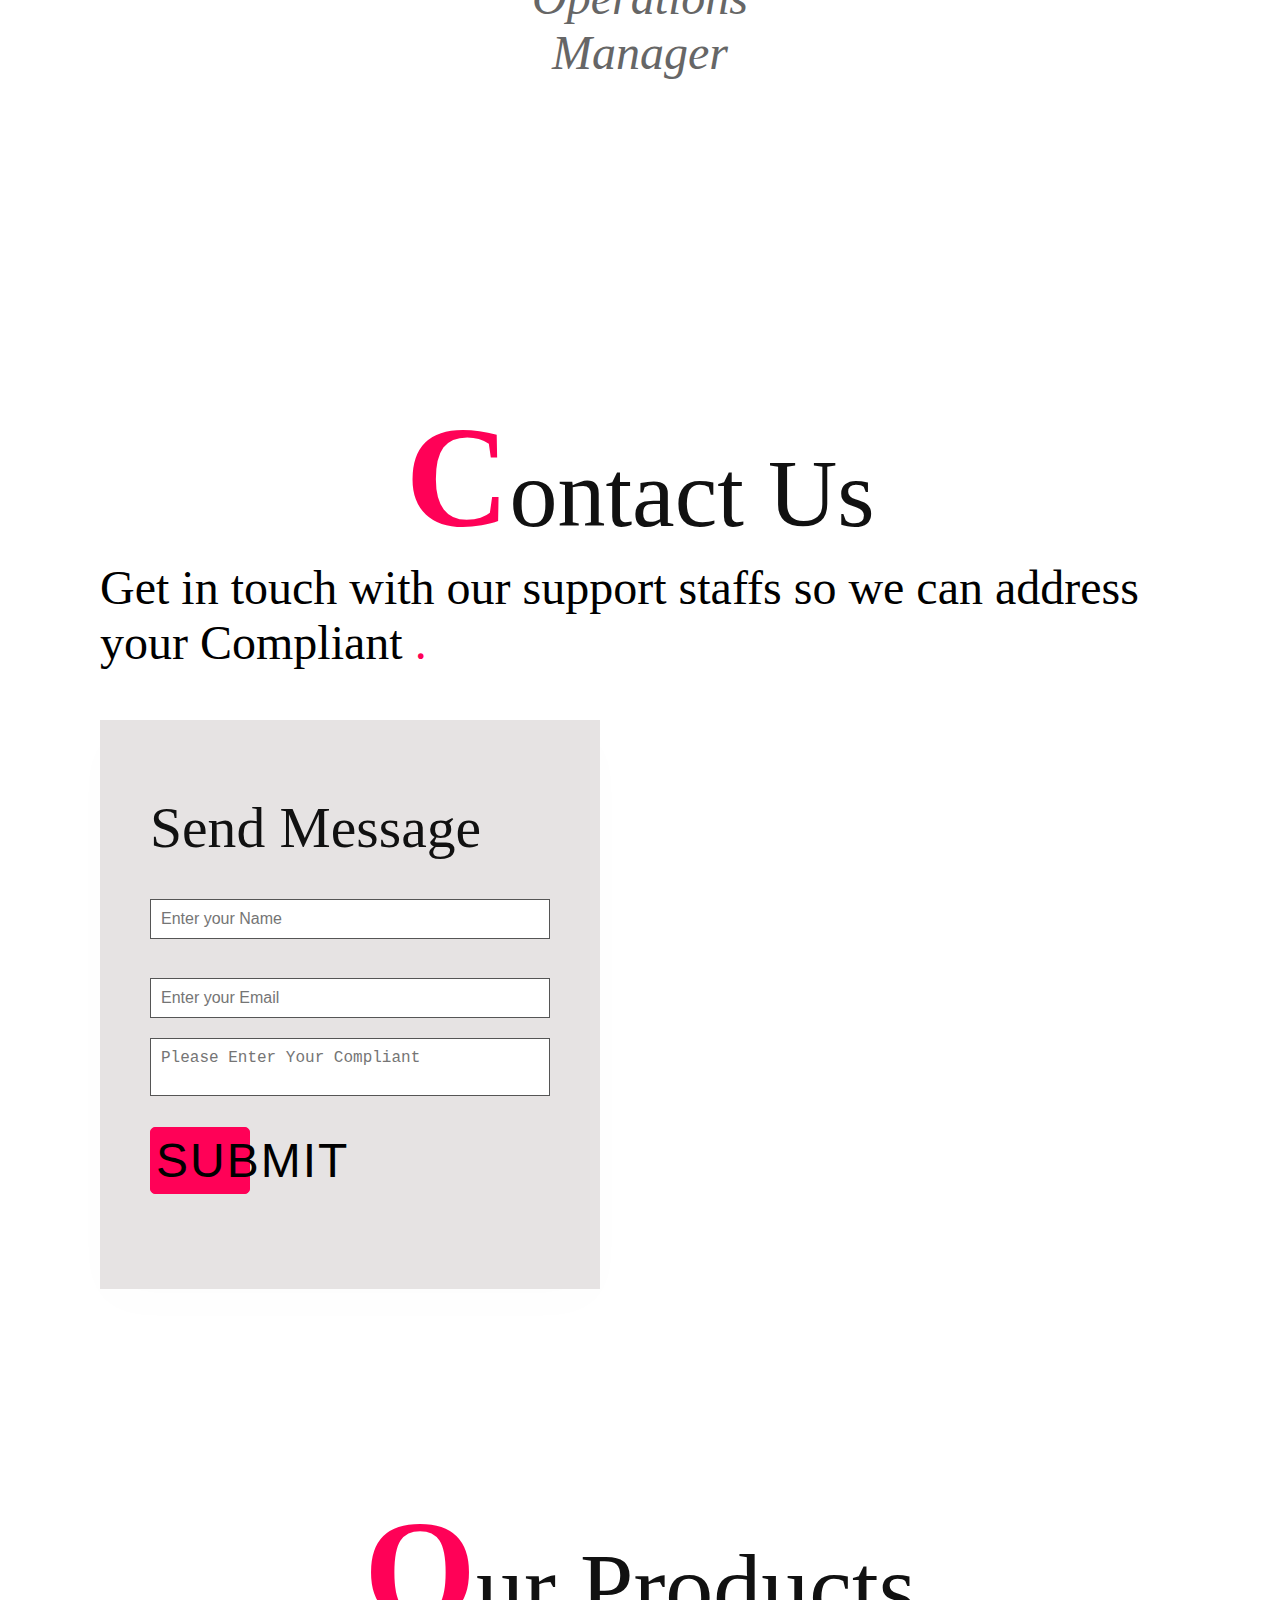
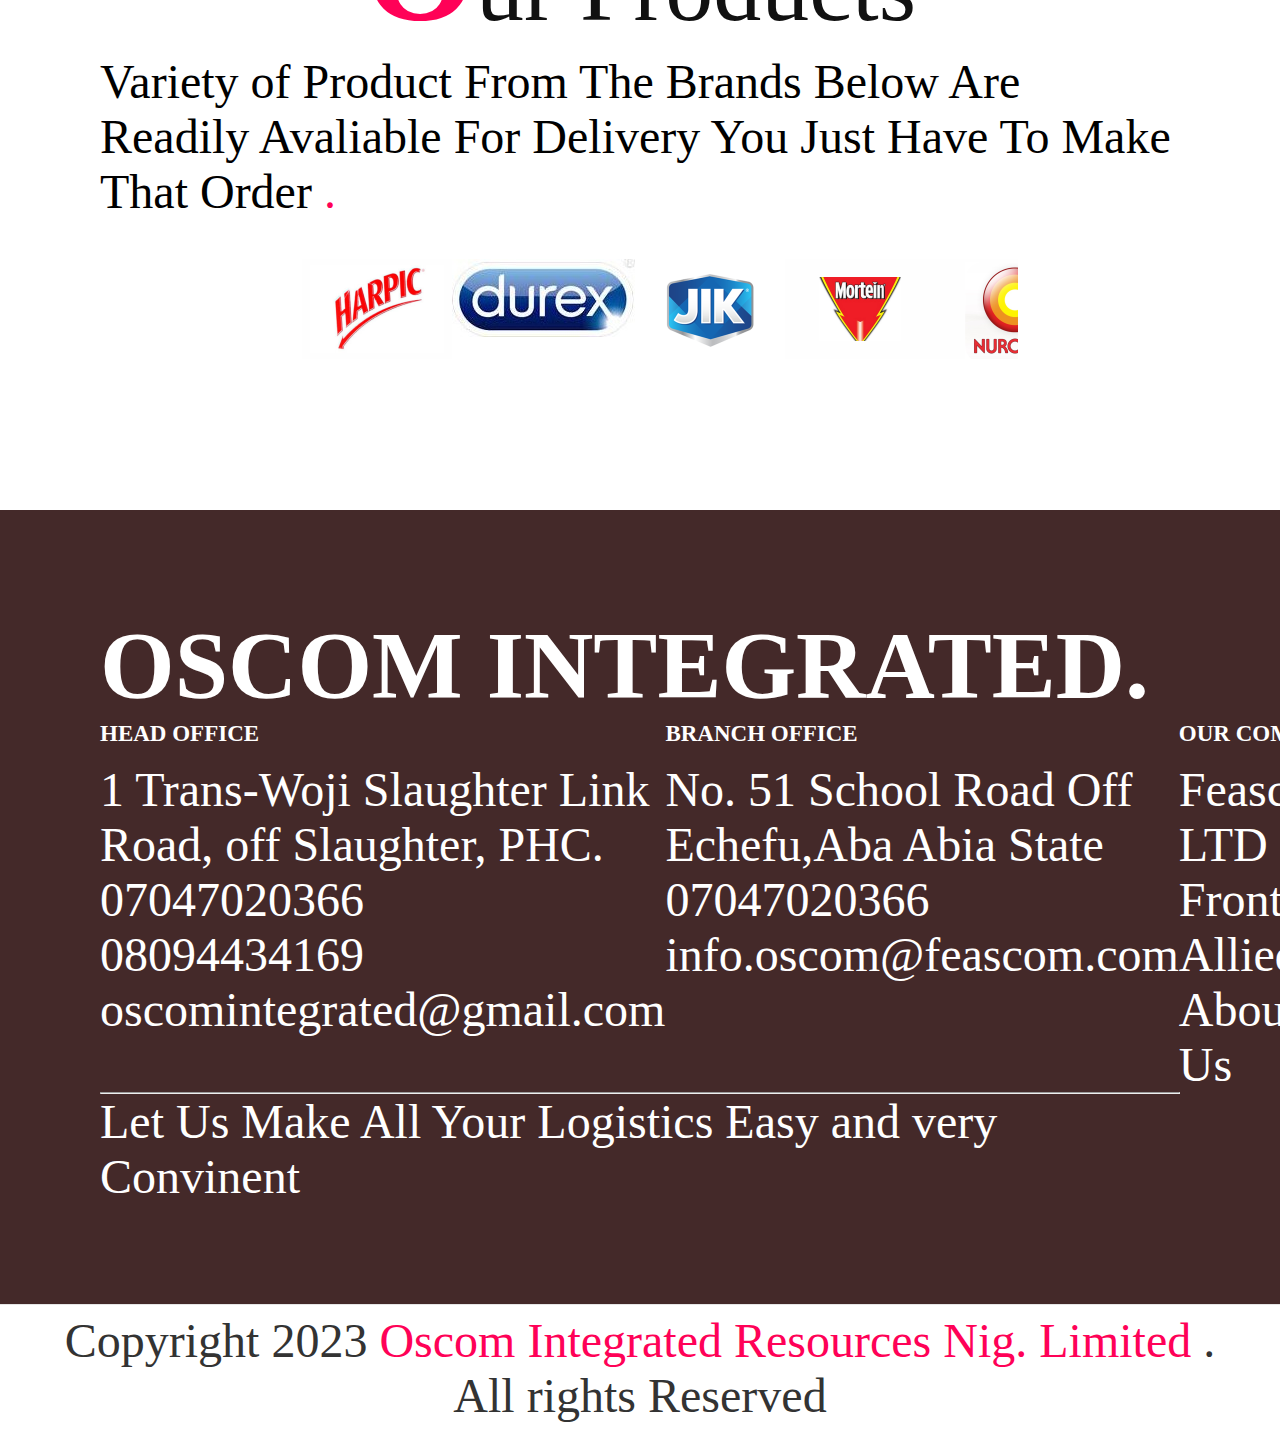
<file: oscom.html>
<!DOCTYPE html>
<html lang="en">
<head>
    <meta charset="UTF-8">
    <meta http-equiv="X-UA-Compatible" content="IE=edge">
    <meta name="viewport" content="width=device-width, initial-scale=1.0">
    <link rel="stylesheet" href="./css/style.css">
    <!-- CSS only -->
    <link rel="shortcut icon" type="x-icon" href="./images/frontline logo.jpg">
    <link href="https://cdn.jsdelivr.net/npm/bootstrap@5.2.3/dist/css/bootstrap.min.css" rel="stylesheet" integrity="sha384-rbsA2VBKQhggwzxH7pPCaAqO46MgnOM80zW1RWuH61DGLwZJEdK2Kadq2F9CUG65" crossorigin="anonymous">
    <link rel="preconnect" href="https://fonts.googleapis.com">
    <link rel="preconnect" href="https://fonts.gstatic.com" crossorigin> 
    <link href="https://fonts.googleapis.com/css2?family=Dancing+Script&display=swap" rel="stylesheet"> 
    <link rel="stylesheet" href="https://cdnjs.cloudflare.com/ajax/libs/font-awesome/6.4.0/css/all.min.css" integrity="sha512-iecdLmaskl7CVkqkXNQ/ZH/XLlvWZOJyj7Yy7tcenmpD1ypASozpmT/E0iPtmFIB46ZmdtAc9eNBvH0H/ZpiBw==" crossorigin="anonymous" referrerpolicy="no-referrer" />
    <link rel="stylesheet" href="https://fonts.googleapis.com/css2?family=Material+Symbols+Outlined:opsz,wght,FILL,GRAD@48,600,0,0" />
    


    <title>OSCOM</title>
</head>
<body>
    <header>
        <a href="#home" class="logo"><img src="./images/OSCOM LOGO 1.png"></a>
        <div class="menuToggle" onclick="toggleMenu();">
            <div class="menu_btn">
                <div class="menu_btn_burger">
        
                </div>
            </div>
        </div>


        <ul class="movement">
            <li><a href="#home" onclick="toggleMenu();">Home</a></li>
            <li><a href="#about" onclick="toggleMenu();">About</a></li>
            <li><a href="#menu" onclick="toggleMenu();">Our Services</a></li>
            <li><a href="./index.html" onclick="toggleMenu();">Feascom</a></li>
            <li><a href="./frontline.html" onclick="toggleMenu();">Frontline</a></li>
            <li><a href="#testimonials" onclick="toggleMenu();">Team</a></li>
            <li><a href="#contact"  onclick="toggleMenu();">Contacts</a></li>
        </ul>
    </header>

    <section id="home">
        <div class="content">
          
        </div>
      
      </section>

    



    <section class="about" id="about">
        <div class="row">
            <div class="col50">
                <h2 class="titleText"><span>A</span>bout Us</h2>
                <p>OSCOM Integrated Resources limited is an organization that is built on integrity and efficiency, We commenced business on January 2017,and we are situated in both Port-Harcourt and Aba. We are a Registered distributor of Reckitt Benkizer Products, producers of home and hygiene products such as Dettol Soap, Dettol liquid, Dettol hand sanitizer, Harpic toilet cleaner, JIk stain removal, Easy on spray starch, Mortein Insecticide, Mortein led, Airwick aerosol, Airwick Freshmatic complete and refill, Nurofen pain reliever, Strepsil for sore throat, Gaviscon for heart burns and indigestion ETC.</p>
            </div>

            <div class="col50">
                <div class="imgBx">
                    <div id="carouselExampleIndicators" class="carousel slide" data-bs-ride="carousel">
                        <div class="carousel-indicators">
                          <button type="button" data-bs-target="#carouselExampleIndicators" data-bs-slide-to="0" class="active" aria-current="true" aria-label="Slide 1"></button>
                          <button type="button" data-bs-target="#carouselExampleIndicators" data-bs-slide-to="1" aria-label="Slide 2"></button>
                        </div>
                        <div class="carousel-inner">
                          <div class="carousel-item active">
                            <img src="./images/GROUP MAIN oscom.jpg" class="d-block w-100" alt="...">

                            <div class="carousel-caption ">
                                <h3>Oscom Group PH. City</h3>
                              </div>
                          </div>
                          <div class="carousel-item">
                            <img src="./images/aba front 2.jpg" class="d-block w-100" alt="...">

                            <div class="carousel-caption  ">
                                <h3>Oscom Group ABA.</h3>
                              </div>
                          </div>
                        
                        </div>
                        <button class="carousel-control-prev" type="button" data-bs-target="#carouselExampleIndicators" data-bs-slide="prev">
                          <span class="carousel-control-prev-icon" aria-hidden="true"></span>
                          <span class="visually-hidden">Previous</span>
                        </button>
                        <button class="carousel-control-next" type="button" data-bs-target="#carouselExampleIndicators" data-bs-slide="next">
                          <span class="carousel-control-next-icon" aria-hidden="true"></span>
                          <span class="visually-hidden">Next</span>
                        </button>
                      </div>
                </div>
            </div>
        </div>
    </section>


    <section class="menu" id="menu">
        <div class="title">
            <h2 class="titleText"><span>O</span>ur Services</h2>
            <p>Dedicated To Delivering Adequate And Reliables Logistics Services To All Our Customers <span>.</span> </p>
        </div>

        <div class="col50">
           
            <div class="jbl">
                <div class="card col50">
                    <i class="fa-solid fa-route"></i>
                    <h5>Routing</h5>
                    <div class="pra">
                        <p> You can trust that we've got your logistics covered when it comes to getting your goods from point A to B. Our distribution services offer a variety of shipping methods to choose from & trucks to handle the distribution of our products.</p>
                        
                    </div>
                </div>
                <div class="card">
                    <i class="fa-sharp fa-solid fa-people-group"></i>
                    <h5>Marketing</h5>
                    <div class="pra">
                       <p>Our team is made up of skilled and driven experts who are passionate about what we do. We take pride in delivering exceptional quality that sets us apart from others in our field.</p>
                    </div>
                </div>
                <div class="card">
                    <span class="material-symbols-outlined">
                        hub
                        </span>
                    <h5>Connecting</h5>
                    <div class="pra">
                        <p>Our company provides a direct way for customers to access products and brands through various channels. Our sales representatives cover all modern trade channels, so you can be sure that your products will reach a wide range of customers.</p>
                    </div>
                </div>
            </div>
        </div>
    </section> 



    

    

    <!-- A new section for testimonials -->

    <section class="testimonials" id="testimonials">
        <div class="title white">
            <h2 class="titleText"><span>O</span>ur Team</h2>
            <p>Get in contact with all our support staffs<span>.</span></p>
        </div>

        <div class="content">
            <div class="box">
                <div class="imgBx">
                    <img src="./images/Mr Alex new.jpg" alt="">
                </div>

                <div class="text">
                         <h3>Alex Omolu</h3>
                         <p>Admin. Manager</p>

                         <div class="py-3">
                            <span><i class=" fab fa-facebook"></i></span>
                            <span><i class="fab fa-instagram"></i></span>
                            <span><i class="fab fa-twitter"></i></span>
                            <span><i class="fab fa-google-plus"></i></span>
                        </div>
                </div>
            </div>
            <div class="box">
                <div class="imgBx">
                    <img src="./images/Mrs Adeyemi.JPG" alt="">
                </div>

                <div class="text">
                    <h3>Adekemi Sanusi</h3>
                         <p>Accountant</p>

                         <div class=" py-3">
                            <span><i class=" fab fa-facebook"></i></span>
                            <span><i class="fab fa-instagram"></i></span>
                            <span><i class="fab fa-twitter"></i></span>
                            <span><i class="fab fa-google-plus"></i></span>
                        </div>
                </div>
            </div>


            <div class="box">
                <div class="imgBx">
                    <img src="./images/Mr Ifeanyi.jpg" alt="">
                </div>

                <div class="text">
                    <h3>Ifeanyi Freedom</h3>
                         <p>Operations Manager</p>

                         <div class=" py-3">
                            <span><i class=" fab fa-facebook"></i></span>
                            <span><i class="fab fa-instagram"></i></span>
                            <span><i class="fab fa-twitter"></i></span>
                            <span><i class="fab fa-google-plus"></i></span>
                        </div>
                </div>
            </div>
            
           
        </div>
    </section>

    <!-- A new section for contacts -->

    <section class="contact" id="contact">
        <div class="title">
            <h2 class="titleText"><span>C</span>ontact Us</h2>
            <p>Get in touch with our support staffs so we can address your Compliant <span>.</span></p>
        </div>

        <form action="https://formsubmit.co/el/zonopo" method="POST">
            <div class="contactform">
                <h3>Send Message</h3>
                <div class="inputBox">
                    <input type="text" placeholder="Enter your Name">
                </div>
    
    
                <div class="inputBox">
                    <input type="text" placeholder="Enter your Email">
                </div>
    
    
                <div class="inputBox">
                    <textarea placeholder="Please Enter Your Compliant"></textarea>
                </div>
                
                <div class="inputBox">
                    <button type="submit">Submit</button>
                </div>
            </div>
        </form>
    </section>


    <!-- A section for the partners -->

    <section class="menus" id="menus">

        <div class="title">
            <h2 class="titleText"><span>O</span>ur Products</h2>
            <p>Variety of Product From The Brands Below Are Readily Avaliable For Delivery You Just Have To Make That Order <span>.</span> </p>
        </div>
       
        <div class="wrapper">
           
            <div class="item">
                <img src="./images/harpic.png">
            </div>
            <div class="item">
                <img src="./images/Durex-Logo phm.jpg">
            </div>
            <div class="item">
                <img src="./images/Jik.png">
            </div>
            <div class="item">
                <img src="./images/mortein.png">
            </div>
            <div class="item">
                <img src="./images/nurofen.png">
            </div>
            <div class="item">
                <img src="./images/strepsil.png">
            </div>
            <div class="item">
                <img src="./images/dettol.png">
            </div>
          </div>
    </section> 


     <!-- A section for Newsletters -->

     <section class="news py-5">
    <div class="container py-5">
        <div class="row">
            <div class="col-lg-9 m-auto text-center">
                <h1>OSCOM INTEGRATED.</h1>
            </div>
        </div>

        <div class="row">
            <div class="col-lg-11">
                <div class="row">
                    <div class="col-lg-3 py-3">
                        <h5 class="pb-3">HEAD OFFICE</h5>
                        <P><a href="https://www.google.ng/maps/search/1+Trans-Woji+Slaughter+Link+Road,+off%C2%A0Slaughter,%C2%A0PHC./@4.8217873,7.0511061,17z/data=!3m1!4b1?entry=ttu"><i class="fa-solid fa-location-dot" id="red"></i>1 Trans-Woji Slaughter Link Road, off Slaughter, PHC.</a></P>
                        <p><i class="fa-solid fa-phone" id="red"></i> 07047020366</p>
                        <p><i class="fa-solid fa-phone" id="red"></i> 08094434169</p>
                        <p><i class="fa-solid fa-envelope" id="red"></i> <a href="#">oscomintegrated@gmail.com</a></p>
                    </div>
                   
                    <div class="col-lg-3 py-3">
                        <h5 class="pb-3">BRANCH OFFICE</h5>
                        <P><a href="https://www.google.com/maps/place/51+School+Road,+Aba+450103,+Aba,+Abia/@5.1048389,7.3600342,17z/data=!3m1!4b1!4m5!3m4!1s0x1042994d8ad99a01:0xf8dbee4c4639e5c0!8m2!3d5.1048336!4d7.3626091"><i class="fa-solid fa-location-dot" id="red"></i> No. 51 School Road Off Echefu,Aba Abia State</a></P>
                        <p><i class="fa-solid fa-phone" id="red"></i> 07047020366</p>
                        <p><i class="fa-solid fa-envelope" id="red"></i> <a href="#">info.oscom@feascom.com</a></p>
                    </div>
                    <div class="col-lg-3 py-3">
                        <h5 class="pb-3">OUR COMPANY</h5>
                        <P><i class="fa-solid fa-building" id="red"></i> <a target="_blank" href="./index.html">Feascom LTD</a></P>
                        <P><i class="fa-solid fa-building" id="red"></i> <a target="_blank" href="./frontline.html">Frontline Allied</a></P>
                        <p><i class="fa-solid fa-circle-info" id="red"></i><a href="#about" onclick="toggleMenu();"> About Us</a></p>
                    </div>
                    <div class="col-lg-3 py-3">
                        <h5 class="pb-3">SOCIAL MEDIA</h5>
                        <span><i class=" fab fa-facebook"></i></span>
                        <span><i class="fab fa-instagram"></i></span>
                        <span><i class="fab fa-twitter"></i></span>
                        <span><i class="fab fa-google-plus"></i></span>
                    </div>
                </div>
            </div>
        </div>
        <hr>
        <p class="text-center">Let Us Make All Your Logistics Easy and very Convinent</p>
    </div>
    </section>
    

    <!-- copyright section -->


    <div class="copyrightText">
        <p>Copyright 2023 <a href="#">Oscom Integrated Resources Nig. Limited</a> . All rights Reserved</p>
    </div>




    <script src="./js/script.js"></script>
    <!-- JavaScript Bundle with Popper -->
    <script src="https://cdn.jsdelivr.net/npm/bootstrap@5.2.3/dist/js/bootstrap.bundle.min.js" integrity="sha384-kenU1KFdBIe4zVF0s0G1M5b4hcpxyD9F7jL+jjXkk+Q2h455rYXK/7HAuoJl+0I4" crossorigin="anonymous"></script>

</body>
</html>
</file>
<file: css/index.css>
@import url('https://fonts.googleapis.com/css2?family=Akshar&family=Dancing+Script:wght@400;500&family=Poppins:wght@300;400;600;700;800&display=swap');


*{
    margin: 0;
    padding: 0;
    box-sizing: border-box;
    scroll-behavior: smooth;

}
h2{
    font-weight: 500;
    color: #111;
}
body{
    min-height: 1000px;
    font-family: 'Tangerine', serif;
    font-size: 48px;
}

.main .carousel-caption{
    justify-content: center;
    align-items: center;
    margin-bottom: 100px;
}

.main .carousel-caption h5{
    color: white;
}

header{
    position: fixed;
    top: 0;
    left: 0;
    width: 100%;
    padding: 40px 50px;
    z-index: 10000;
    display:flex ;
    justify-content: space-between;
    align-items: center;
    transition: 0.5s;
    background: rgba(211, 201, 201, 0);
    height: 100px;

}

#home{
    position: relative;
    width: 100%;
    min-height: 100vh;
    display: flex;
    justify-content: center;
    align-items: center;
    background:  rgba(0,0,0,0.4) url(../images/about\ sub\ photo\ .png);
    background-repeat: no-repeat;
    background-position: center;
    background-size: cover;
    background-blend-mode: darken;
}

span{
    color: gray;
}

#red{
    color: gray;
}

header{
    height: 120px;
}


header.sticky{
    background: white;
    padding: 10px 100px;
    box-shadow: 0 5px 20px rgba(0, 0, 0, 05);
    transition: 0.5s;
    
}

header.sticky .logo{
    color: #111;
}


header .logo img{
    width: 30%;
    transition: 0.2s ease-in-out;
}

header .logo:hover{
    color: #191919;
    padding: 2px 2px 2px 2px;
   
}


header .movement{
    position: relative;
    display: flex;
}

header .movement li{
    list-style: none;
    margin-left: 30px;
}
header .movement li a{
    text-decoration: none;
    color:white;
    font-weight: 500;
    transition: 0.3s;
}

header.sticky .movement li a{
    color: #111;
}

header .movement li a:hover{
    color: #ff0157;
    letter-spacing: 0.1em;
    font-weight: 500;
}


/* Css for new section */

section{
    padding: 100px;
}

.btn1{
    font-size: 1em;
    color: #fff;
    background: #ff0157;
    display:inline-block ;
    padding: 10px 30px;
    margin-top: 20px;
    text-transform: uppercase;
    text-decoration: none;
    letter-spacing: 2px;
    transition: 0.3s;
    border-radius: 20px;
}

.btn1:hover{
    letter-spacing: 6px;
    color: black;
}

.row{
    position: relative;
    width: 100%;
    display: flex;
    justify-content: space-between;
}

.row .col50{
    position: relative;
    width: 50%;
}

.row h5{
    color: white;
}

.titleText{
    color: #111;
    font-size: 2em;
    font-weight: 300;
}

.titleText span{
    color: gray;
    font-weight: 700;
    font-size: 1.5em;
}

.row .col50 .imgBx{
    position: relative;
    width: 100%;
    min-height: 300px;
}

.row .col50 .imgBx img{
    position: absolute;
    top: 0;
    left: 0;
    width: 100%;
    height: 100%;
    object-fit: cover;
    border-radius: 30px;
}



.title{
    width: 100%;
    display: flex;
    justify-content: center;
    align-items: center;
    flex-direction: column;
}



.copyrightText{
    padding: 8px 40px;
    border-top: 1px solid rgba(0, 0, 0, 0.1);
    text-align: center;
}

.copyrightText p{
    color: #333;
    
}


.copyrightText a{
    color: #ff0157;
    font-weight: 500;
    text-decoration: none;
}

.experts .content{
    display: flex;
    justify-content: center;
    flex-wrap: wrap;
    flex-direction: row;
    margin-top: 40px;
    text-align: center;
}

.experts .content .box{
    width: 150px;
    margin: 15px;

}

.experts .content .box .imgBx{
    position: relative;
    width: 80%;
    height: 100px;
}

.experts .content .box .imgBx img{
    position: absolute;
    top: 0;
    left: 0;
    width: 80%;
    height: 100%;
    object-fit: cover;
}


.news{
    background-color: black;
    color: white;

}
.btn2{
    
    border-radius: 5px;
    height: 45px;
    width: 100px;
    background: white;
    margin-left: -10px;
    font-weight: 600;
}

.news input{
    height: 45px;
    width: 50%;
    border: 2px solid white;
    outline: none;
    background: black;
    color: white;
    margin-top: 20px;
    font-weight: 600;
}

.news ::placeholder{
    color: white;
}

.news p{
    margin: 0;
}

.fab{
    font-size: 2.5rem;
    cursor: pointer;
    padding-right: 5px;
}




.jbl{
    display: flex;
    justify-content: center;
    align-items: center;
    min-height: 400px;
}

.card{
    height: 364px;
    width: 335px;
    padding: 20px 35px;
    background: #191919;
    border-radius: 30px;
    margin: 15px;
    position: relative;
    overflow: hidden;
    text-align: center;
}

.card i{
    font-size: 50px;
    display: block;
    text-align: center;
    margin: 25px 0px;
    color: gray;
}

h5{
    color: black;
    font-size: 23px;
    margin-bottom: 15px;
}
.pra p{
    color: black;
    font-size: 16px;
    line-height: 27px;
    margin-bottom: 25px;
}

.py-3 p a{
    text-decoration: none;
    color: #fff;
}

.py-3 i{
    color: gray;
}







@media screen and (max-width: 1000px)
{
    header,
    header.sticky
    {
         padding: 10px 20px;
         height: 110px;
    }

    header .movement
    {
        display: none;
    }


    
    
    .experts .content .box .imgBx{
        position: relative;
        width: 100%;
        height: 100px;
    }
    
    .experts .content .box .imgBx img{
        position: absolute;
        top: 0;
        left: 0;
        width: 100%;
        height: 100%;
        object-fit: cover;
    }

    

    

    header .movement.active
    {
        width: 100%;
        height: calc(100% - 68px);
        position: fixed;
        top: 125px;
        left: 0;
        display: flex;
        justify-content: center;
        align-items: center;
        flex-direction: column;
        background: white;
    }

    header .movement li 
    {
        margin-left: 0;
     }

     header .movement li a {
        color: black;
        font-size: 1.6em;
      }

      .menuToggle
      {
          position: relative;
          display: flex;
          justify-content: center;
          align-items: center;
          width: 40px;
          height: 20px;
          border-radius: 10px;
          cursor: pointer;
          transition: all 0.5s ease-in-out;
          
      }
      
      .menu_btn{
          position: relative;
          display: flex;
          justify-content: center;
          align-items: center;
          width: 80px;
          height: 80px;
          cursor: pointer;
          transition: all .5s ease-in-out;
          
      }
      
      .menu_btn_burger{
          width: 30px;
          height: 6px;
          background: rgb(145, 8, 8);
          border-radius: 5px;
          box-shadow: 0 2px 5px rgba(225, 101, 47, .2);
          transition: all .5s ease-in-out;
      }
      
      .menu_btn_burger::before,
      .menu_btn_burger::after{
          content: '';
          position: absolute;
          width: 30px;
          height: 6px;
          background: rgb(145, 8, 8);
          border-radius: 5px;
          box-shadow: 0 2px 5px rgba(225, 101, 47, .2);
          transition: all .5s ease-in-out;
      }
      
      .menu_btn_burger::before{
          transform: translateY(-12px);
      }
      
      .menu_btn_burger::after{
          transform: translateY(12px);
      }
      
      /*ANIMATION*/
      
      .menuToggle.active .menu_btn_burger {
          transform: translateX(-50px);
          background:  transparent;
          box-shadow: none;
          
      }

      
      
      .menuToggle.active .menu_btn_burger::before{
          transform: rotate(45deg) translate(35px, -35px);
      }
      
      .menuToggle.active .menu_btn_burger::after{
          transform: rotate(-45deg) translate(35px, 35px);
      }
    header.sticky .menuToggle
    {
        filter: invert(0);
    }

    section 
    {
        padding: 20px;
      }

      .about h2{
        justify-content: center;
        align-items: center;
        }

      .jbl{
        display: block;
        }

        .jbl .card{
            width: auto;
        }

      .row
       {
        flex-direction: column;
       }  
      
       .row .col50 
       {
        position: relative;
        width: 100%;
      }

      .row .col50 .imgBx 
      {
        margin-top: 20px;
        height: 300px;
      }


      .menu .content 
      {
        margin-top: 20px;
      }

      .menu .content .box
       {
        margin: 10px;
      }

      .menu .content .box .imgBx 
      {
        height: 120px;
      }

      .title
       {
        text-align: center;
      }

      .titleText
       {
        font-size: 1.8em;
        font-weight: 300;
        line-height: 1.5em;
        margin-bottom: 15px;
      }

      .testimonials .content .box 
      {
        margin: 10px;
        padding: 20px;
      }

      .contactform 
      {
        padding: 35px 40px;
        margin-top: 20px;
        margin-bottom: 30px;
      }



    #home{
        position: relative;
        width: 100%;
        min-height: 100vh;
        display: flex;
        justify-content: center;
        align-items: center;
        background:  rgba(0,0,0,0.4) url(../images/about\ sub\ photo\ .png);
        background-repeat: no-repeat;
        background-position: center;
        background-size: cover;
        background-blend-mode: darken;
    }

    header .logo img{
        width: 30%;
        transition: 0.2s ease-in-out;
    }


      
}

@media (max-width: 480px){
    
    header.sticky .movement li a{
        color: #111;
    }

    #home{
        min-height: 70vh;
    }

   

    .experts .content .box{
        width: 170px;
        margin: 15px;
    
    }

    .experts .content{
        display: grid;
        grid-template-columns: 1fr 1fr  ;
    }

    .about{
        justify-content: center;
        align-items: center;
    }

    

    .main .carousel-caption .down{
        margin-top: 500px;
    }

    

    header .logo img{
        width: 60%;
        transition: 0.2s ease-in-out;
    }

   

}
</file>
<file: css/frontline.css>
*{
    padding: 0;
    margin: 0;
    box-sizing: border-box;
    font-family: system-ui, -apple-system, BlinkMacSystemFont, 'Segoe UI', Roboto, Oxygen, Ubuntu, Cantarell, 'Open Sans', 'Helvetica Neue', sans-serif;
}

body{
    background: f1bff;
    min-height: 1000px;
    font-family: 'Tangerine', serif;
    font-size: 48px;
}

.section-padding{
    padding: 100px 0;
}

#home{
    position: relative;
    width: 100%;
    min-height: 100vh;
    display: flex;
    justify-content: center;
    align-items: center;
    background:  rgba(0,0,0,0.4) url(../images/frontline\ main\ cover.png);
    background-repeat: no-repeat;
    background-position: center;
    background-size: cover;
    background-blend-mode: darken;
}




.nav-item a:hover{
    color: black;
    letter-spacing: 0.1em;
    font-weight: 500;
    transition: 0.3s;
}


.container img{
    border-radius: 20px;
}


#home .content{
    max-width: 900px;
    text-align: center;
}

#home .content h2{
    font-size: 3em;
    color: white;
    
}

#home .content p{
    font-size: 1em;
    color: white;
}

#services{
    background: rgba(0,0,0,0.2) url(../images/ON\ TIME\ DELIVERY.png);
    background-blend-mode: darken;
    background-repeat: no-repeat;
    background-position: center;
    background-size: cover;
}

.row{
    position: relative;
    width: 100%;
    display: flex;
    justify-content: space-between;
}

.row .col50{
    position: relative;
    width: 50%;
}

.row h5{
    color: white;
}

.menu .title{
    align-items: center;
}

.menu h2{
    color: black;
}

.menu .section-header p{
    color: black;
}

.section-header{
    margin-top: 50px;
}

.titleText{
    color: #111;
    font-size: 2em;
    font-weight: 300;
}

.jbl{
    display: flex;
    justify-content: center;
    align-items: center;
    min-height: 400px;
}

.jbl .card{
    background: white;
}

.card{
    height: 314px;
    width: 305px;
    padding: 20px 35px;
    background: rgb(231, 231, 231);
    border-radius: 30px;
    margin: 15px;
    position: relative;
    overflow: hidden;
    text-align: center;
    gap: 20px;
}

.card span{
    font-size: 3.5rem;
}



.jbl .socials{
    display: flex;
    justify-content: center;
    gap: 10px;
    transition: .3s ease-in-out;
}

.jbl .socials i:hover{
    padding: 2px 2px 2px 2px;
    cursor: pointer;
    transition: .3s ease-in-out;
}


.wrapper{
    width: 70%;
    margin: 0 auto;
    display: flex;
    overflow: hidden;
    padding: 2.5rem;
    
}

.item{
    animation: animate 6s alternate linear infinite;
}

.wrapper:hover .item{
    animation-play-state: paused;
}

@keyframes animate{
    0%{
        transform: translate3d(0, 0, 0);
    }
    100%{
        transform: translate3d(+500px, 0, 0);
    }
}


span{
    color: #000;
}

.navbar .navbar-brand{
    color: rgb(161, 161, 161);
    font-size: 25px;
    text-transform: uppercase;
    font-weight: 700;
    letter-spacing: 2px;
}

.navbar .navbar-brand img{
    width: 40%;
}

.navbar .navbar-brand:focus,
.navbar .navbar-brand:hover{
    color: #000;
    
}

.navbar .navbar-nav .nav-link{
    color: #000;
}

.w-100{
    height: 100vh;
}

.services .card-body i{
    font-size: 80px;
}

footer a{
    text-decoration: none;
    color: gray;
}


.team .card-body i{
    font-size: 20px;
    margin: 25px 0px;
    color: green;
}


.team .card{
    box-shadow: 15px 15px 40px rgba(0,0,0,0.2);
}



.news{
    color: black;
    background: rgb(231, 231, 231);
}
.btn2{
    
    border-radius: 5px;
    height: 45px;
    width: 100px;
    background: white;
    margin-left: -10px;
    font-weight: 600;
}

.news input{
    height: 45px;
    width: 50%;
    border: 2px solid white;
    outline: none;
    background: black;
    color: white;
    margin-top: 20px;
    font-weight: 600;
}

.news ::placeholder{
    color: white;
}

.news p{
    margin: 0;
}

.news a{
    text-decoration: none;
    color: #000;
}

.fab{
    font-size: 2.5rem;
    cursor: pointer;
    padding-right: 5px;
}

.news .pb-3{
    color: #000;
}

.jbl .card-body .socials i{
    font-size: 2.5rem;
}

.menu .jbl i{
    font-size: 2.5rem;
}












/* Media Query */

@media  (max-width: 991px){
    .carousel-caption{
        margin-top: 1000px;
    }

    .carousel-caption p{
        width: 100%;
    }

    .jbl{
        display: block;
        }

        .jbl .card{
            width: auto;
        }

        .row
       {
        flex-direction: column;
       } 

       .container{
        justify-content: center;
       }

       #home{
        position: relative;
        width: 100%;
        min-height: 100vh;
        display: flex;
        justify-content: center;
        align-items: center;
        background:  rgba(0,0,0,0.4) url(../images/frontline\ mobile\ new.png);
        background-repeat: no-repeat;
        background-position: center;
        background-size: cover;
        background-blend-mode: darken;
        min-height: 600px;
    }

       
}

@media (min-width: 350px){
   

    .services{
        margin-top: -100px;
    }

    @keyframes animate{
        0%{
            transform: translate3d(0, 0, 0);
        }
        100%{
            transform: translate3d(-950px, 0, 0);
        }
    }

    

}
</file>
<file: css/style.css>
@import url('https://fonts.googleapis.com/css2?family=Akshar&family=Dancing+Script:wght@400;500&family=Poppins:wght@300;400;600;700;800&display=swap');


*{
    margin: 0;
    padding: 0;
    box-sizing: border-box;
    scroll-behavior: smooth;

}
h2{
    font-weight: 500;
    color: #111;
}
body{
    min-height: 1000px;
    font-family: 'Tangerine', serif;
    font-size: 48px;
}

#home{
    position: relative;
    width: 100%;
    min-height: 100vh;
    display: flex;
    justify-content: center;
    align-items: center;
    background:  rgba(0,0,0,0.4) url(../images/oscom\ building.jpg);
    background-repeat: no-repeat;
    background-position: center;
    background-size: cover;
    background-blend-mode: darken;
}

.menu{
    background: rgba(0,0,0,0.2) url(..);
    background-blend-mode: darken;
    background-repeat: no-repeat;
    background-position: center;
    background-size: cover;
}


.main .carousel-caption{
    justify-content: center;
    align-items: center;
    margin-bottom: 100px;
}

.main .carousel-caption h5{
    color: white;
}

header{
    position: fixed;
    top: 0;
    left: 0;
    width: 100%;
    padding: 40px 50px;
    z-index: 10000;
    display:flex ;
    justify-content: space-between;
    align-items: center;
    transition: 0.5s;
    background: white;
    height: 100px;

}

span{
    color: #ff0157;
}

#red{
    color: #ff0157;
}

header{
    height: 120px;
}


header.sticky{
    background: white;
    padding: 10px 100px;
    box-shadow: 0 5px 20px rgba(0, 0, 0, 05);
    transition: 0.5s;
    
}

header.sticky .logo{
    color: #111;
}


header .logo img{
    width: 40%;
    transition: 0.2s ease-in-out;
}

header .logo:hover{
    color: #191919;
    padding: 2px 2px 2px 2px;
   
}


header .movement{
    position: relative;
    display: flex;
}

header .movement li{
    list-style: none;
    margin-left: 30px;
}
header .movement li a{
    text-decoration: none;
    color:black;
    font-weight: 500;
    transition: 0.3s;
}

header.sticky .movement li a{
    color: #111;
}

header .movement li a:hover{
    color: #ff0157;
    letter-spacing: 0.1em;
    font-weight: 500;
}

.card span{
    font-size: 3.5rem;
    margin-bottom: 15px;
}


/* Css for new section */

section{
    padding: 100px;
}

.btn1{
    font-size: 1em;
    color: #fff;
    background: #ff0157;
    display:inline-block ;
    padding: 10px 30px;
    margin-top: 20px;
    text-transform: uppercase;
    text-decoration: none;
    letter-spacing: 2px;
    transition: 0.3s;
    border-radius: 20px;
}

.btn1:hover{
    letter-spacing: 6px;
    color: black;
}

.row{
    position: relative;
    width: 100%;
    display: flex;
    justify-content: space-between;
}

.row .col50{
    position: relative;
    width: 50%;
}

.row h5{
    color: white;
}

.titleText{
    color: #111;
    font-size: 2em;
    font-weight: 300;
}

.titleText span{
    color: #ff0157;
    font-weight: 700;
    font-size: 1.5em;
}

.row .col50 .imgBx{
    position: relative;
    width: 100%;
    min-height: 300px;
}

.row .col50 .imgBx .carousel-item img{
    border-radius: 100px;
    width: 100%;
    height: 100%;
  
}

.row .col50 .imgBx .carousel-item h3{
    color: white;
}



.title{
    width: 100%;
    display: flex;
    justify-content: center;
    align-items: center;
    flex-direction: column;
}


.testimonials .title h2{
    color: #111;
}
.menu .title h2{
    color: white;
}

.testimonials .title p{
    color: #111;
}

.menu .title p{
    color: white;
}


.white .titleText,
.white p 
{
    color: #fff;
}

.testimonials .content{
    display: flex;
    justify-content: center;
    flex-wrap: wrap;
    flex-direction: row;
    margin-top: 40px;
}

.testimonials .content .box{
    width: 340px;
    margin: 20px;
    padding: 40px;
    border-radius: 20px;
    display: flex;
    justify-content: center;
    align-items: center;
    flex-direction: column;
}

.testimonials .content .box .imgBx{
    position: relative;
    width: 180px;
    height: 180px;
    margin-bottom: 20px;
    border-radius: 50%;
    overflow: hidden;
    box-shadow: 2px 5px 5px 5px #111;
}

.testimonials .content .box .imgBx  img{
    position: absolute;
    top: 0;
    left: 0;
    width: 100%;
    height: 100%;
    object-fit: cover;
}

.testimonials .content .box .text{
    text-align: center;
    display: block;
}



.testimonials .content .box .text p{
    color: #666;
    font-style: italic;
}

.testimonials .content .box .text h3{
    margin-top: 20px;
    color: #111;
    font-size: 1em;
    color: #ff0157;
    font-weight: 700;
}

.testimonials .content .box .text span i{
    color: rgb(56, 55, 55);
}



.contactform{
    padding: 75px 50px;
    background: #e6e3e3;
    box-shadow: 0 15px 50px rgba(0, 0, 0, 0.01);
    max-width: 500px;
    margin-top: 50px;

}

.contactform h3{
    color: #111;
    font-size: 1.2em;
    margin-bottom: 20px;
    font-weight: 500;
}

.contactform .inputBox{
    position: relative;
    width: 100%;
    margin-bottom: 20px;

}

.contactform .inputBox input,
.contactform .inputBox textarea
{
    width: 100%;
    border: 1px solid #555;
    padding: 10px;
    color: #111;
    outline: none;
    font-size: 16px;
    font-weight: 400;
    resize: none;
}

.contactform .inputBox button{
    font-size: 1em;
    background: #ff0157;
    display: inline-block;
    text-transform: uppercase;
    text-decoration: none;
    letter-spacing: 2px;
    transition: 0.5s;
    max-width: 100px;
    font-weight: 500;
    border: none;
    cursor: pointer;
    border: 1px solid #ff0157;
    padding: 5px 5px;
    border-radius: 5px;
    transition: .3s ease-in-out;
}

.contactform .inputBox button:hover{
    letter-spacing: 3px;
}

.copyrightText{
    padding: 8px 40px;
    border-top: 1px solid rgba(0, 0, 0, 0.1);
    text-align: center;
}

.copyrightText p{
    color: #333;
    
}


.copyrightText a{
    color: #ff0157;
    font-weight: 500;
    text-decoration: none;
}

.wrapper{
    width: 70%;
    margin: 0 auto;
    display: flex;
    overflow: hidden;
    padding: 2.5rem;
    
}


.item{
    animation: animate 15s alternate linear infinite;
}

.wrapper:hover .item{
    animation-play-state: paused;
}

@keyframes animate{
    0%{
        transform: translate3d(0, 0, 0);
    }
    100%{
        transform: translate3d(-450px, 0, 0);
    }
}


.news{
    background-color: rgb(68, 41, 41);
    color: white;

}
.btn2{
    
    border-radius: 5px;
    height: 45px;
    width: 100px;
    background: white;
    margin-left: -10px;
    font-weight: 600;
}

.news input{
    height: 45px;
    width: 50%;
    border: 2px solid white;
    outline: none;
    background: black;
    color: white;
    margin-top: 20px;
    font-weight: 600;
}

.news ::placeholder{
    color: white;
}

.news p{
    margin: 0;
}

.fab{
    font-size: 2.5rem;
    cursor: pointer;
    padding-right: 5px;
}


.jbl{
    display: flex;
    justify-content: center;
    align-items: center;
    min-height: 400px;
}

.card{
    height: 364px;
    width: 335px;
    padding: 20px 35px;
    background: #191919;
    border-radius: 30px;
    margin: 15px;
    position: relative;
    overflow: hidden;
    text-align: center;
}

.card i{
    font-size: 50px;
    display: block;
    text-align: center;
    margin: 25px 0px;
    color: #f9004d;
}

h5{
    color: black;
    font-size: 23px;
    margin-bottom: 15px;
}
.pra p{
    color: black;
    font-size: 16px;
    line-height: 27px;
    margin-bottom: 25px;
}

.py-3 p a{
    text-decoration: none;
    color: #fff;
}


@media (max-width: 991px)
{
    header,
    header.sticky
    {
         padding: 10px 20px;
         height: 110px;
    }

    header .movement
    {
        display: none;
    }

    

    header .movement.active
    {
        width: 100%;
        height: calc(100% - 68px);
        position: fixed;
        top: 125px;
        left: 0;
        display: flex;
        justify-content: center;
        align-items: center;
        flex-direction: column;
        background: white;
    }

    header .movement li 
    {
        margin-left: 0;
     }

     header .movement li a {
        color: black;
        font-size: 1.6em;
      }

      .menuToggle
      {
          position: relative;
          display: flex;
          justify-content: center;
          align-items: center;
          width: 40px;
          height: 20px;
          border-radius: 10px;
          cursor: pointer;
          transition: all 0.5s ease-in-out;
      }
      
      .menu_btn{
          position: relative;
          display: flex;
          justify-content: center;
          align-items: center;
          width: 80px;
          height: 80px;
          cursor: pointer;
          transition: all .5s ease-in-out;
      }
      
      .menu_btn_burger{
          width: 30px;
          height: 6px;
          background: rgb(145, 8, 8);
          border-radius: 5px;
          box-shadow: 0 2px 5px rgba(225, 101, 47, .2);
          transition: all .5s ease-in-out;
      }
      
      .menu_btn_burger::before,
      .menu_btn_burger::after{
          content: '';
          position: absolute;
          width: 30px;
          height: 6px;
          background: rgb(145, 8, 8);
          border-radius: 5px;
          box-shadow: 0 2px 5px rgba(225, 101, 47, .2);
          transition: all .5s ease-in-out;
      }
      
      .menu_btn_burger::before{
          transform: translateY(-12px);
      }
      
      .menu_btn_burger::after{
          transform: translateY(12px);
      }
      
      /*ANIMATION*/
      
      .menuToggle.active .menu_btn_burger {
          transform: translateX(-50px);
          background:  transparent;
          box-shadow: none;
      }

      
      
      .menuToggle.active .menu_btn_burger::before{
          transform: rotate(45deg) translate(35px, -35px);
      }
      
      .menuToggle.active .menu_btn_burger::after{
          transform: rotate(-45deg) translate(35px, 35px);
      }
    header.sticky .menuToggle
    {
        filter: invert(0);
    }

    section 
    {
        padding: 20px;
      }

      .about h2{
        justify-content: center;
        align-items: center;
        }

      .jbl{
        display: block;
        }

        .jbl .card{
            width: auto;
        }

      .row
       {
        flex-direction: column;
       }  
      
       .row .col50 
       {
        position: relative;
        width: 100%;
      }

      .row .col50 .imgBx 
      {
        margin-top: 20px;
        height: 300px;
      }

      .menu .content 
      {
        margin-top: 20px;
      }

      .menu .content .box
       {
        margin: 10px;
      }

      .menu .content .box .imgBx 
      {
        height: 120px;
      }

      .title
       {
        text-align: center;
      }

      .titleText
       {
        font-size: 1.8em;
        font-weight: 300;
        line-height: 1.5em;
        margin-bottom: 15px;
      }

      .testimonials .content .box 
      {
        margin: 10px;
        padding: 20px;
      }

      .contactform 
      {
        padding: 35px 40px;
        margin-top: 20px;
        margin-bottom: 30px;
      }
}

@media (max-width: 480px){
    
    header.sticky .movement li a{
        color: #111;
    }

    #home{
        min-height: 600px;
    }

    .carousel img{
        width: 50px;
        height: 600px;
       
    }

    .about{
        justify-content: center;
        align-items: center;
    }

    .main .carousel-caption .down{
        margin-top: 500px;
    }


   

}
</file>
